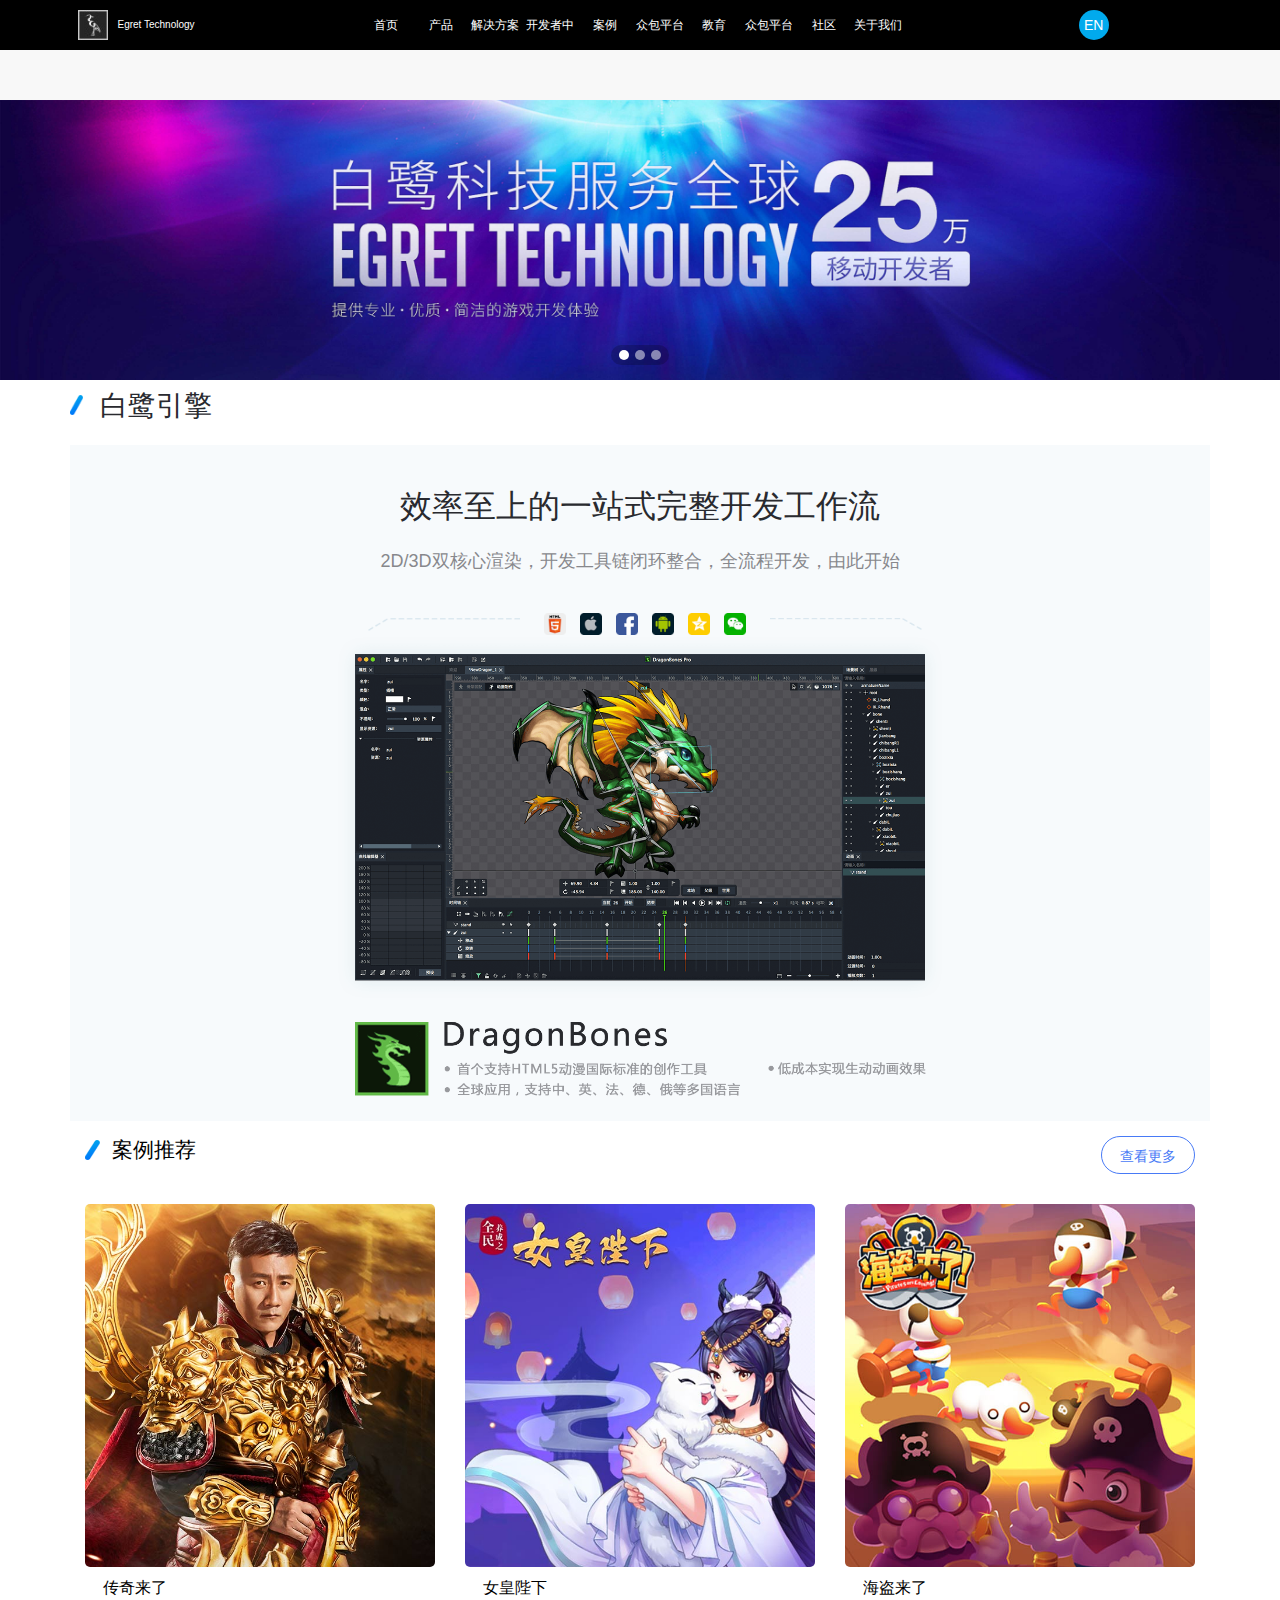
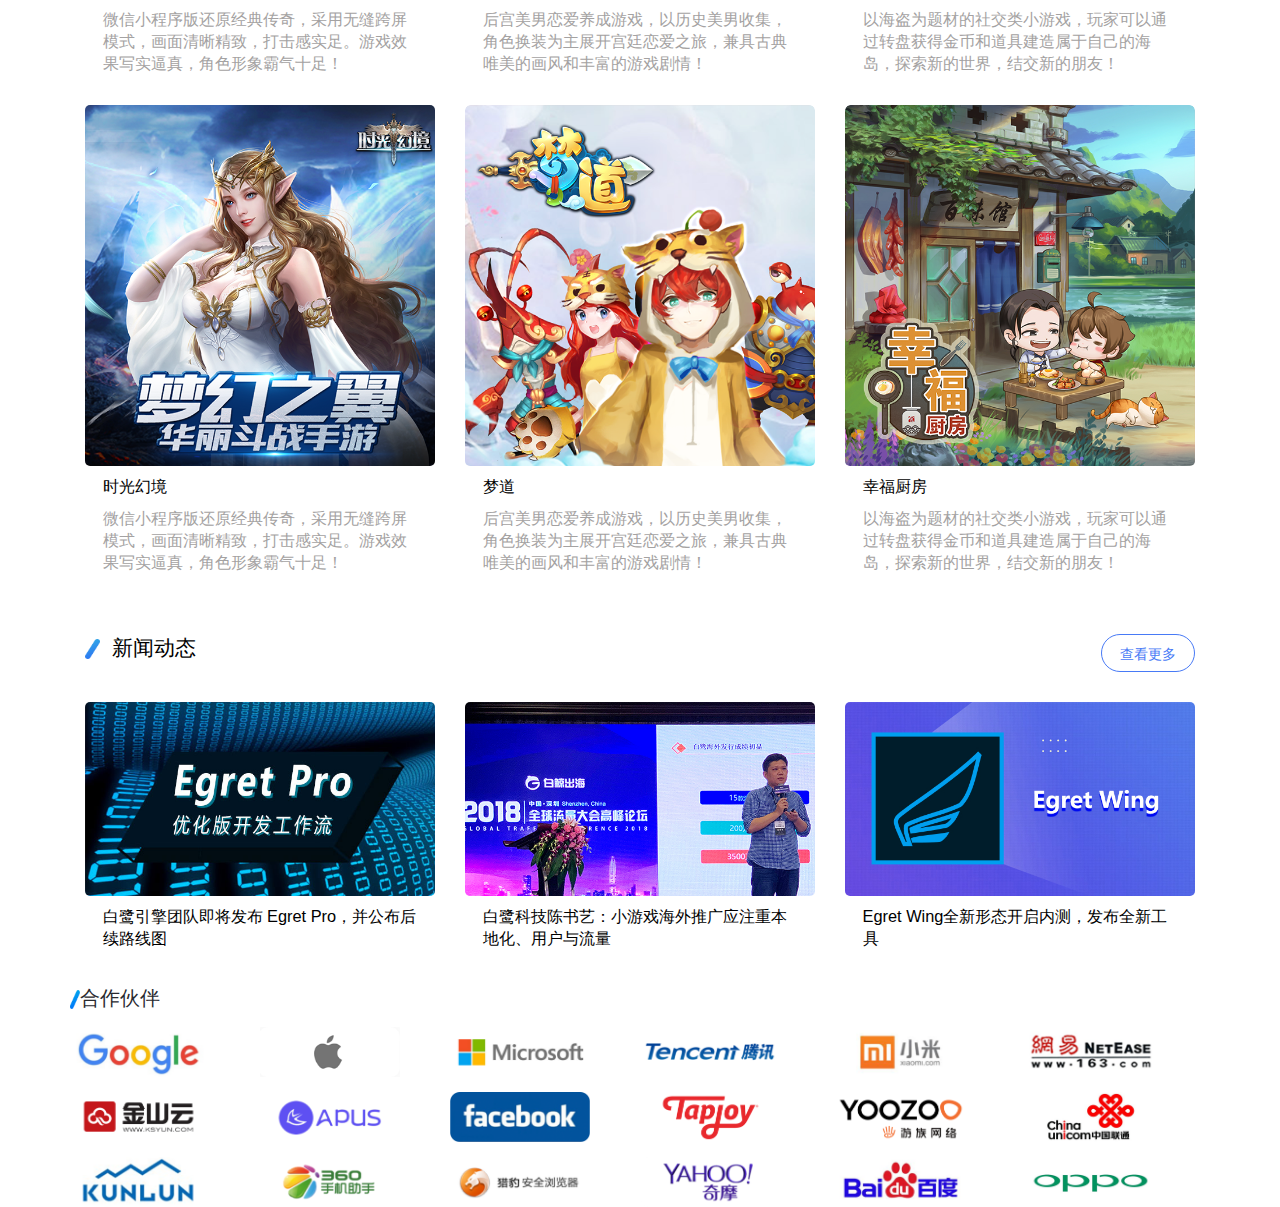
<file: layui-v2.4.5/index.html>
<!DOCTYPE html>
<html>
<head>
    <meta charset="utf-8">
    <title></title>
    <meta name="viewport" content="width=device-width, initial-scale=1, maximum-scale=1">
    <link rel="stylesheet" href="layui/css/layui.css">
    <script type="text/javascript" src="layui/layui.js"></script>
    <link rel="stylesheet" href="css/index.css" />
</head>
		<script type="text/javascript">
			layui.use(['carousel', 'form'], function(){
			  var carousel = layui.carousel
			  ,form = layui.form;
			  
			  //图片轮播
			  carousel.render({
				elem: '#test10'
				,width: '100%'
				,interval: 5000
			  });
			});
		</script>
		
		
		
		<style type="text/css">
			a{
				color: #fff;
			}
			li{
				line-height: 50px;
				font-size: 12px;
			}
			.on{
				text-align: center;
				
			}
			li a:hover{
				color: #01AAED;
			}
			.font{
				font-size: 10px;
			}
			.top{
				line-height: 50px;
			}
			.ran{
				text-align: center;
				line-height: 30px;
				border-radius: 50%;
				background: #01AAED;
				cursor: pointer;
				float: right;
				width: 30px;
				height: 30px;
			}
			.ran:hover{
				color: #fff;
			.big{
				width: 100%;
			}
			.nav{
				width: 100%;
			}
			#tp:hover{
				background: red;
			}
			
			
			

		</style>
<body>
	<div class="layui-fluid" style="background: #000; height: 50px;">
			<div class="layui-row" style="width: 90%; margin: 0 auto;">
				<a class="layui-hide-xs layui-col-md3 font top" href="javascript:;">
					<img class="layui-nav-img" style="border-radius: 0;" src="images/product-icon-engine.jpg">Egret Technology
				</a>
				<a class="layui-hide-md layui-hide-sm layui-col-xs3 font top" href="javascript:;">
					白鹭科技
				</a>
				<ul class="layui-hide-xs layui-col-md7 on" style="background: rgba(0,0,0,0);">
						<li class="layui-col-md1">
							<a href="">首页</a>
						</li>
						<li class="layui-col-md1">
							<a href="">产品</a>
						</li>
						<li class="layui-col-md1">
							<a href="">解决方案</a>
						</li>
						<li class="layui-col-md1">
							<a href="">开发者中心</a>
						</li>
						<li class="layui-col-md1">
							<a href="">案例</a>
						</li>
						<li class="layui-col-md1">
							<a href="">众包平台</a>
						</li>
						<li class="layui-col-md1">
							<a href="">教育</a>
						</li>
						<li class="layui-col-md1">
							<a href="">众包平台</a>
						</li>
						<li class="layui-col-md1">
							<a href="">社区</a>
						</li>
						<li class="layui-col-md1">
							<a href="">关于我们</a>
						</li>
				</ul>
				<div class="layui-col-md1"><a href=""><p class="ran" style="margin-top: 10px;">EN</p></a></div>
			</div>
		</div>
		
		
		<div class="layui-carousel" id="test10">
			<div carousel-item="">
				<div><img style="width: 100%;" src="images/kv1.jpg"></div>
				<div><img style="width: 100%;" src="images/kv2.jpg"></div>
				<div><img style="width: 100%;" src="images/kv3.jpg"></div>
			</div>
			<!-- <div class="layui-row" style="background: rgba(0,0,0,.2);height: 100px;">
				<div class="layui-container">
					<div id="tp" style="line-height: 100px; border-left: 1px solid #EEEEEE;" class="layui-col-md4 on">白鹭科技</div>
					<div id="tp" style="line-height: 100px; border-left: 1px solid #EEEEEE;" class="layui-col-md4 on">白鹭科技</div>
					<div id="tp" style="line-height: 100px; border-left: 1px solid #EEEEEE; border-right: 1px solid #EEEEEE;" class="layui-col-md4 on">白鹭科技</div>
				</div>
			</div> -->
		</div>
	
	
	
<div class="layui-container">
      <div id="top"  class="layui-hide-xs" >
          <img src="images/pen.png">
          <h1>白鹭引擎</h1>
      </div>
      <div id="lunbo">    	
					<div id="lunbo1" style="margin: 0 auto;" class="layui-col-md8 layui-col-xs10 ">
					    <div class="layui-row">
					      <div id="lunbo2" class="layui-col-md12 layui-col-xs12 layui-col-sm12">
					      	<h1 style="font-size: 32px;" class="layui-hide-xs">效率至上的一站式完整开发工作流</h1>
					      	<p style="font-size: 16px;" class="layui-hide-md">效率至上的一站式完整开发工作流</p>
					      </div>
					      <div id="lunbo3" class="layui-col-md12 layui-col-xs12 layui-col-sm12">
					         <h1 style="font-size: 18px;" class="layui-hide-xs">2D/3D双核心渲染，开发工具链闭环整合，全流程开发，由此开始</h1>
					         <p style="font-size: 10px;" class="layui-hide-md">2D/3D双核心渲染，开发工具链闭环整合，全流程开发，由此开始</p>
					      </div>
					      <div id="lunbo6" style="margin-top: 20px;" class="layui-col-md12 layui-col-xs12 layui-col-sm12">
					      	<img src="images/engine3 (1).png"  class="layui-hide-md" style="width: 80%;height: 20%;display: block;margin: 0 auto;"/>
					      	<p style="text-align: center;font-size: 14px;color:#87888C;"  class="layui-hide-md">一站对接各大网站</p>
					      </div>
					      <div id="lunbo4" class="layui-col-md12 layui-col-xs12 layui-col-sm12">
					      	<img class="layui-hide-xs" style="width:20%; height: 13px; padding-right: 10px;" src="images/engineLeft.png" />
					      	<img style="height:22px;width: 22px;" src="images/h5.png" />
					      	<img style="height:22px;width: 22px;" src="images/ap.png" />
					      	<img style="height:22px;width: 22px;" src="images/fb.png" />
					      	<img style="height:22px;width: 22px;" src="images/an.png" />
					      	<img style="height:22px;width: 22px;" src="images/qz.png" />
					      	<img style="height:22px;width: 22px;;" src="images/wx.png" />					      
					      	<img class="layui-hide-xs" style="width:20%; height: 12px; padding-left: 20px;" src="images/engineRight.png" />
					      </div>
					      <div id="lunbo5" class="layui-col-md12 layui-col-xs12">
					         <img class="layui-hide-xs" style="width:80%; height: 40%;" src="images/engine1.png" />
					      </div>
					    </div>
					  </div>
					  
					</div>
					<div style="  margin: 0 auto;" class="layui-row layui-col-space30">
		<div class="layui-col-md12">
			<img style="margin-right: 8px; margin-bottom: 5px; width: 15px; height: 20px;" src="layui/images/pen.png" >
			<h2 style="display: inline;">案例推荐</h2>
			<button class="layui-btn layui-btn-primary layui-btn-radius" style="color: #487af6;border-color: #487af6;float: right;">查看更多</button>
		</div>
		
  <div id="anli" class="layui-col-md4 layui-col-xs12 ">
    <img class="layui-hide-xs" src="layui/images/5bae0283c104d.jpg" >
	<img class="layui-hide-md layui-hide-sm" style="height: 150px;" src="layui/images/5bae0283c104d.jpg" >
	<div class="layui-col-md12 layui-hide-xs cont">
		<h3>传奇来了</h3>
		<h3 style="color: #A4A2A2;" >微信小程序版还原经典传奇，采用无缝跨屏模式，画面清晰精致，打击感实足。游戏效果写实逼真，角色形象霸气十足！</h3>
	</div>
  </div>
  <div id="anli" class="layui-col-md4 layui-col-xs12">
   <img class="layui-hide-xs" src="layui/images/5bae02aac04a3.png" >
	<img class="layui-hide-md layui-hide-sm" style="height: 150px;" src="layui/images/5bae02aac04a3.png" >
	<div class="layui-col-md12 layui-hide-xs cont">
		<h3>女皇陛下</h3>
		<h3 style="color: #A4A2A2;" >后宫美男恋爱养成游戏，以历史美男收集，角色换装为主展开宫廷恋爱之旅，兼具古典唯美的画风和丰富的游戏剧情！</h3>
	</div>
  </div>
  <div id="anli" class="layui-col-md4 layui-col-xs12">
   <img class="layui-hide-xs" src="layui/images/5bae02b9c85ac.jpg" >
	<img class="layui-hide-md layui-hide-sm" style="height: 150px;" src="layui/images/5bae02b9c85ac.jpg" >
	<div class="layui-col-md12 layui-hide-xs cont">
		<h3>海盗来了</h3>
		<h3 style="color: #A4A2A2;" >以海盗为题材的社交类小游戏，玩家可以通过转盘获得金币和道具建造属于自己的海岛，探索新的世界，结交新的朋友！</h3>
	</div>
  </div>
  
  <!-- 案例推荐下半部分 -->
  
    <div id="anli" class="layui-col-md4 layui-col-xs12 ">
		   <img class="layui-hide-xs" src="layui/images/5c985bcdb3dff.png" >
			<img class="layui-hide-md layui-hide-sm" style="height: 150px;" src="layui/images/5c985bcdb3dff.png" >
  	<div class="layui-col-md12 layui-hide-xs cont">
  		<h3>时光幻境</h3>
  		<h3 style="color: #A4A2A2;" >微信小程序版还原经典传奇，采用无缝跨屏模式，画面清晰精致，打击感实足。游戏效果写实逼真，角色形象霸气十足！</h3>
  	</div>
  </div>
  <div id="anli" class="layui-col-md4 layui-col-xs12">
	   <img class="layui-hide-xs" src="layui/images/5c985c6d3d4eb.png" >
		<img class="layui-hide-md layui-hide-sm" style="height: 150px;" src="layui/images/5c985c6d3d4eb.png" >
  	<div class="layui-col-md12 layui-hide-xs cont">
  		<h3>梦道</h3>
  		<h3 style="color: #A4A2A2;" >后宫美男恋爱养成游戏，以历史美男收集，角色换装为主展开宫廷恋爱之旅，兼具古典唯美的画风和丰富的游戏剧情！</h3>
  	</div>
  </div>
  <div id="anli" class="layui-col-md4 layui-col-xs12">
		   <img class="layui-hide-xs" src="layui/images/5c985c921048c.png" >
			<img class="layui-hide-md layui-hide-sm" style="height: 150px;" src="layui/images/5c985c921048c.png" >
  	<div class="layui-col-md12 layui-hide-xs cont">
  		<h3>幸福厨房</h3>
  		<h3 style="color: #A4A2A2;" >以海盗为题材的社交类小游戏，玩家可以通过转盘获得金币和道具建造属于自己的海岛，探索新的世界，结交新的朋友！</h3>
  	</div>
  </div>
</div>

<!-- 下半部分 -->
	<div style="position: relative; top: 30px; margin: 0 auto;" class="layui-row layui-col-space30">
		<div class="layui-col-md12">
			<img style="margin-right: 8px; margin-bottom: 5px; width: 15px; height: 20px;" src="layui/images/pen%20(1).png" >
			<h2 style="display: inline;">新闻动态</h2>
			<button class="layui-btn layui-btn-primary layui-btn-radius" style="color: #487af6;border-color: #487af6;float: right;">查看更多</button>
		</div>
<!-- 新闻动态pc端 -->
  <div id="anli" class="layui-col-md4 layui-hide-xs ">
	  <img src="layui/images/5c74a090a4ffe.jpg" >
	<div class="layui-col-md12 layui-hide-xs cont">
		<h3 >白鹭引擎团队即将发布 Egret Pro，并公布后续路线图</h3>
	</div>
  </div>
  <!-- 新闻动态手机端 -->
    <div id="anli" class="layui-col-xs12 layui-hide-md layui-hide-sm ">
		  	<div class="layui-col-xs5 cont">
  	  <img src="layui/images/5c74a090a4ffe.jpg" >
	  </div>
  	<div class="layui-col-xs7 cont">
  		<h3 >白鹭引擎团队即将发布 Egret Pro，并公布后续路线图</h3>
  	</div>
  </div>
  
  
  
  
  
  <div id="anli" class="layui-col-md4 layui-hide-xs ">
	  <img src="layui/images/5be01d20652c8.png" >
	<div class="layui-col-md12 layui-hide-xs cont">
		<h3 >白鹭科技陈书艺：小游戏海外推广应注重本地化、用户与流量</h3>
	</div>
  </div>
  <!-- 新闻动态手机端 -->
    <div id="anli" class="layui-col-xs12 layui-hide-md layui-hide-sm ">
		  	<div class="layui-col-xs5 cont">
  	  <img src="layui/images/5be01d20652c8.png" >
	  </div>
  	<div class="layui-col-xs7 cont">
  		<h3 >白鹭科技陈书艺：小游戏海外推广应注重本地化、用户与流量</h3>
  	</div>
  </div>
  
  
  
   <div id="anli" class="layui-col-md4 layui-hide-xs ">
  	  <img src="layui/images/5c2efbeb46f9a.jpg" >
  	<div class="layui-col-md12 layui-hide-xs cont">
  		<h3 >Egret Wing全新形态开启内测，发布全新工具</h3>
  	</div>
  </div>
  <!-- 新闻动态手机端 -->
    <div id="anli" class="layui-col-xs12 layui-hide-md layui-hide-sm ">
  		  	<div class="layui-col-xs5 cont">
  	  <img src="layui/images/5c2efbeb46f9a.jpg" >
  	  </div>
  	<div class="layui-col-xs7 cont">
  		<h3 >Egret Wing全新形态开启内测，发布全新工具</h3>
  	</div>
  </div>
  
</div>

				<div class="layui-row">
		    		<div class="layui-col-md12 layui-col-xs12"><img src="layui/images/pen.png" style="width: 10px;height: 19px;float: left;margin-top: 55px;"><a style="font-size: 20px;color: #292a2f;float: left;margin-top: 50px;">合作伙伴</a></div>
					<div class="layui-col-md2 layui-col-xs4"><img src="layui/images/google.png" style="width: 140px;height: 50px;margin-top: 15px;">
					</div>
				<div class="layui-col-md2 layui-col-xs4 layui-col-space2"><img src="layui/images/appleB.png" style="width: 140px;height: 50px;margin-top: 15px;">
				</div>
				<div class="layui-col-md2 layui-col-xs4 layui-col-space2"><img src="layui/images/ms.png" style="width: 140px;height: 50px;margin-top: 15px;">
				</div>
				<div class="layui-col-md2 layui-col-xs4 layui-col-space2"><img src="layui/images/tc.png" style="width: 140px;height: 50px;margin-top: 15px;">
				</div>
				<div class="layui-col-md2 layui-col-xs4 layui-col-space2"><img src="layui/images/mi.png" style="width: 140px;height: 50px;margin-top: 15px;">
				</div>
				<div class="layui-col-md2 layui-col-xs4 layui-col-space2"><img src="layui/images/we.png" style="width: 140px;height: 50px;margin-top: 15px;">
				</div>
				<div class="layui-col-md2 layui-col-xs4"><img src="layui/images/k.png" style="width: 140px;height: 50px;margin-top: 15px;">
				</div>
				<div class="layui-col-md2 layui-col-xs4 layui-col-space2"><img src="layui/images/apus.png" style="width: 140px;height: 50px;margin-top: 15px;">
				</div>
				<div class="layui-col-md2 layui-col-xs4 layui-col-space2"><img src="layui/images/fbc.png" style="width: 140px;height: 50px;margin-top: 15px;">
				</div>
				<div class="layui-col-md2 layui-col-xs4 layui-col-space2"><img src="layui/images/tap.png" style="width: 140px;height: 50px;margin-top: 15px;">
				</div>
				<div class="layui-col-md2 layui-col-xs4 layui-col-space2"><img src="layui/images/yz.png" style="width: 140px;height: 50px;margin-top: 15px;">
				</div>
				<div class="layui-col-md2 layui-col-xs4 layui-col-space2"><img src="layui/images/cu.png" style="width: 140px;height: 50px;margin-top: 15px;">
				</div>
				<div class="layui-col-md2 layui-col-xs4"><img src="layui/images/kun.png" style="width: 140px;height: 50px;margin-top: 15px;">
				</div>
				<div class="layui-col-md2 layui-col-xs4 layui-col-space2"><img src="layui/images/360.png" style="width: 140px;height: 50px;margin-top: 15px;">
				</div>
				<div class="layui-col-md2 layui-col-xs4 layui-col-space2"><img src="layui/images/lie.png" style="width: 140px;height: 50px;margin-top: 15px;">
				</div>
				<div class="layui-col-md2 layui-col-xs4 layui-col-space2"><img src="layui/images/ya.png" style="width: 140px;height: 50px;margin-top: 15px;">
				</div>
				<div class="layui-col-md2 layui-col-xs4 layui-col-space2"><img src="layui/images/baidu.png" style="width: 140px;height: 50px;margin-top: 15px;">
				</div>
				<div class="layui-col-md2 layui-col-xs4 layui-col-space2"><img src="layui/images/oppo.png" style="width: 140px;height: 50px;margin-top: 15px;">
				</div>
		</div>
		<!-- </div> -->
	</div>
		</div> 

</div>
</body>
</html>
</file>
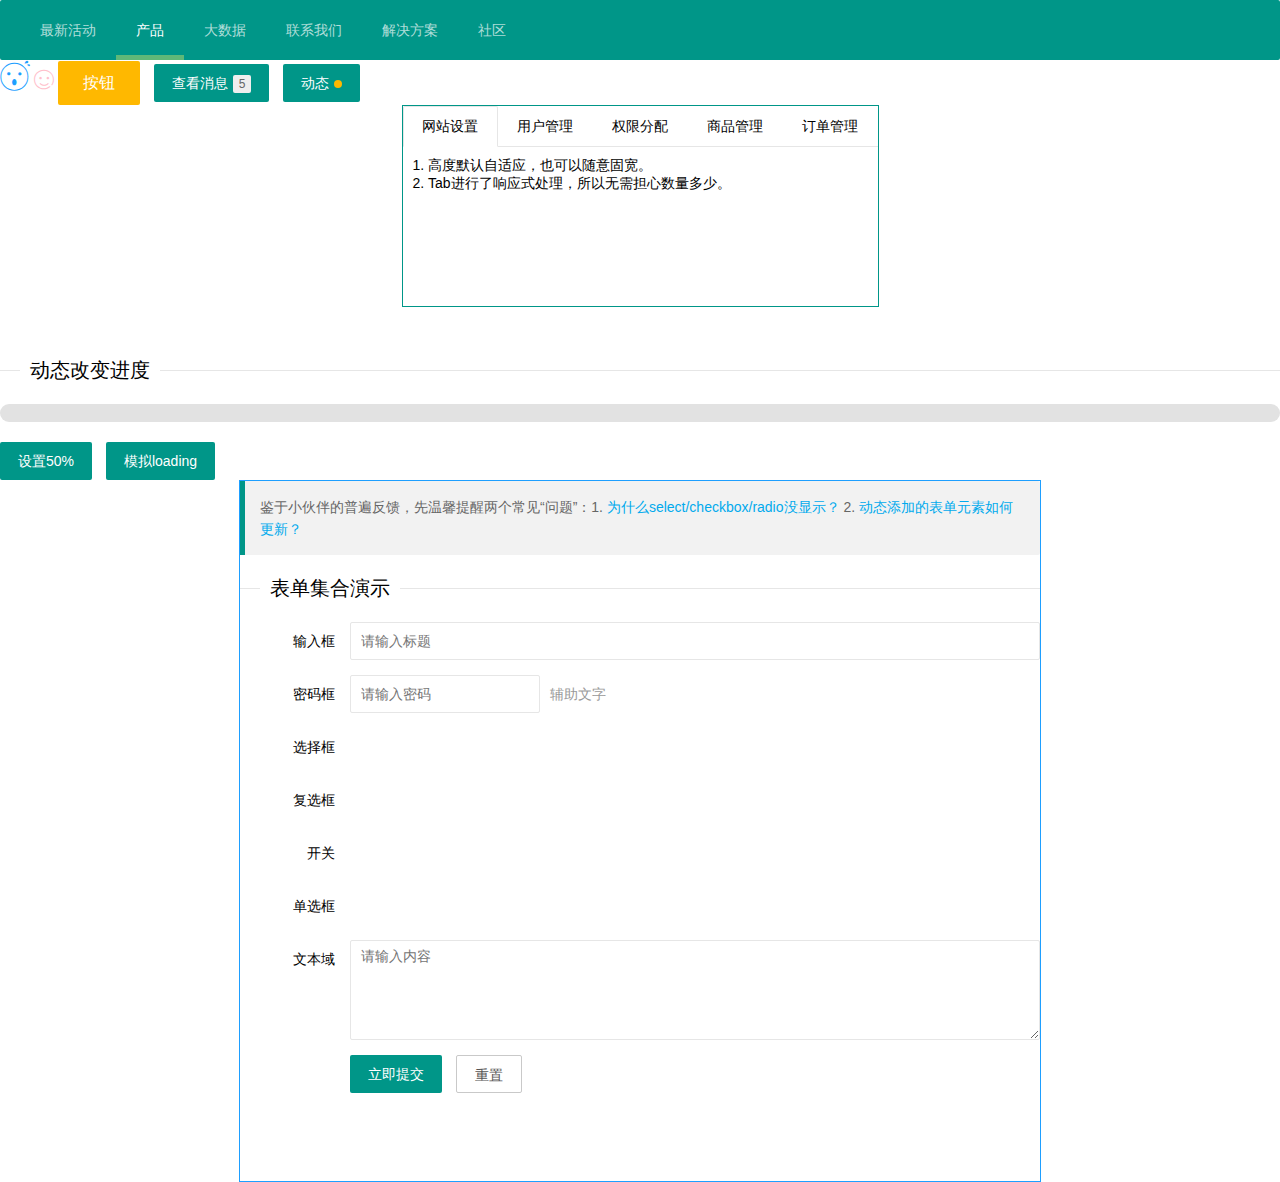
<file: layui-v2.4.5/index2.html>
<!DOCTYPE html>
<html lang="en">
<head>
	<meta charset="UTF-8">
	<title>layui</title>
	<meta name="viewport" content="width=device-width, initial-scale=1, maximum-scale=1">
    <link rel="stylesheet" href="layui/css/layui.css">
    <script type="text/javascript" src="layui/layui.js"></script>
<!-- 注意：如果你直接复制所有代码到本地，上述js路径需要改成你本地的 -->


</head>
<body>
<ul class="layui-nav" style="background-color: #009688;">

  <li class="layui-nav-item"><a href="">最新活动</a></li>
  <li class="layui-nav-item layui-this">
    <a href="javascript:;">产品</a>
    <dl class="layui-nav-child">
      <dd><a href="">选项1</a></dd>
      <dd><a href="">选项2</a></dd>
      <dd><a href="">选项3</a></dd>
    </dl>
  </li>
  <li class="layui-nav-item"><a href="">大数据</a></li>
  <li class="layui-nav-item"><a href="">联系我们</a></li>
  <li class="layui-nav-item">
    <a href="javascript:;">解决方案</a>
    <dl class="layui-nav-child">
      <dd><a href="">移动模块</a></dd>
      <dd><a href="">后台模版</a></dd>
      <dd class="layui-this"><a href="">选中项</a></dd>
      <dd><a href="">电商平台</a></dd>
    </dl>
  </li>
  <li class="layui-nav-item"><a href="">社区</a></li>
</ul>

<a href="index.html">
		<i class="layui-icon layui-icon-face-surprised" style="font-size: 30px; color: #1E9FFF;"></i>
	</a>
	<i class="layui-icon layui-icon-face-smile" style="font-size: 20px; color: pink;"></i>
	<button class="layui-btn layui-btn-warm layui-btn-lg">按钮</button>
	<button class="layui-btn">查看消息<span class="layui-badge layui-bg-gray">5</span></button>
<button class="layui-btn">动态<span class="layui-badge-dot layui-bg-orange"></span></button>
 


<div class="layui-tab" style="width: 475px;height: 200px;margin: 0 auto;border: 1px solid #009688;">
  <ul class="layui-tab-title">
    <li class="layui-this">网站设置</li>
    <li>用户管理</li>
    <li>权限分配</li>
    <li>商品管理</li>
    <li>订单管理</li>
  </ul>
  <div class="layui-tab-content">
    <div class="layui-tab-item layui-show">
      1. 高度默认自适应，也可以随意固宽。
      <br>2. Tab进行了响应式处理，所以无需担心数量多少。
    </div>
    <div class="layui-tab-item">内容2</div>
    <div class="layui-tab-item">内容3</div>
    <div class="layui-tab-item">内容4</div>
    <div class="layui-tab-item">内容5</div>
  </div>
</div>

	
<fieldset class="layui-elem-field layui-field-title" style="margin-top: 50px;">
  <legend>动态改变进度</legend>
</fieldset>
<div class="layui-progress layui-progress-big" lay-showpercent="true" lay-filter="demo">
  <div class="layui-progress-bar layui-bg-red" lay-percent="0%"></div>
</div>
 
<div class="site-demo-button" style="margin-top: 20px; margin-bottom: 0;">
  <button class="layui-btn site-demo-active" data-type="setPercent">设置50%</button>
  <button class="layui-btn site-demo-active" data-type="loading">模拟loading</button>
</div>


	<form class="layui-form" action="" style="width: 800px;height: 700px;border: 1px solid #1E9FFF;margin: 0 auto;">

	
	<blockquote class="layui-elem-quote layui-text">
  鉴于小伙伴的普遍反馈，先温馨提醒两个常见“问题”：1. <a href="/doc/base/faq.html#form" target="_blank">为什么select/checkbox/radio没显示？</a> 2. <a href="/doc/modules/form.html#render" target="_blank">动态添加的表单元素如何更新？</a>
</blockquote>
	<fieldset class="layui-elem-field layui-field-title" style="margin-top: 20px;">
  <legend>表单集合演示</legend>
</fieldset>
  <div class="layui-form-item">
    <label class="layui-form-label">输入框</label>
    <div class="layui-input-block">
      <input type="text" name="title" required  lay-verify="required" placeholder="请输入标题" autocomplete="off" class="layui-input">
    </div>
  </div>
  <div class="layui-form-item">
    <label class="layui-form-label">密码框</label>
    <div class="layui-input-inline">
      <input type="password" name="password" required lay-verify="required" placeholder="请输入密码" autocomplete="off" class="layui-input">
    </div>
    <div class="layui-form-mid layui-word-aux">辅助文字</div>
  </div>
  <div class="layui-form-item">
    <label class="layui-form-label">选择框</label>
    <div class="layui-input-block">
      <select name="city" lay-verify="required">
        <option value=""></option>
        <option value="0">北京</option>
        <option value="1">上海</option>
        <option value="2">广州</option>
        <option value="3">深圳</option>
        <option value="4">杭州</option>
      </select>
    </div>
  </div>
  <div class="layui-form-item">
    <label class="layui-form-label">复选框</label>
    <div class="layui-input-block">
      <input type="checkbox" name="like[write]" title="写作">
      <input type="checkbox" name="like[read]" title="阅读" checked>
      <input type="checkbox" name="like[dai]" title="发呆">
    </div>
  </div>
  <div class="layui-form-item">
    <label class="layui-form-label">开关</label>
    <div class="layui-input-block">
      <input type="checkbox" name="switch" lay-skin="switch">
    </div>
  </div>
  <div class="layui-form-item">
    <label class="layui-form-label">单选框</label>
    <div class="layui-input-block">
      <input type="radio" name="sex" value="男" title="男">
      <input type="radio" name="sex" value="女" title="女" checked>
    </div>
  </div>
  <div class="layui-form-item layui-form-text">
    <label class="layui-form-label">文本域</label>
    <div class="layui-input-block">
      <textarea name="desc" placeholder="请输入内容" class="layui-textarea"></textarea>
    </div>
  </div>
  <div class="layui-form-item">
    <div class="layui-input-block">
      <button class="layui-btn" lay-submit lay-filter="formDemo">立即提交</button>
      <button type="reset" class="layui-btn layui-btn-primary">重置</button>
    </div>
  </div>
</form>
 
<script>
layui.use('element', function(){
  var element = layui.element; //导航的hover效果、二级菜单等功能，需要依赖element模块
  
  //监听导航点击
  element.on('nav(demo)', function(elem){
    //console.log(elem)
    layer.msg(elem.text());
  });
});


element.progress('demo', '50%')
    }
    ,loading: function(othis){
      var DISABLED = 'layui-btn-disabled';
      if(othis.hasClass(DISABLED)) return;
 var n = 0, timer = setInterval(function(){
        n = n + Math.random()*10|0;  
        if(n>100){
          n = 100;
          clearInterval(timer);
          othis.removeClass(DISABLED);
        }
        element.progress('demo', n+'%');
      }, 300+Math.random()*1000);
      
      othis.addClass(DISABLED);
    }
  };
  
  $('.site-demo-active').on('click', function(){
    var othis = $(this), type = $(this).data('type');
    active[type] ? active[type].call(this, othis) : '';
  });
});

//Demo
layui.use('form', function(){
  var form = layui.form;
  
  //监听提交
  form.on('submit(formDemo)', function(data){
    layer.msg(JSON.stringify(data.field));
    return false;
  });
});
</script>
</body>
</html>
</file>
<file: layui-v2.4.5/layui/css/layui.css>
/** layui-v2.4.5 MIT License By https://www.layui.com */
 .layui-inline,img{display:inline-block;vertical-align:middle}h1,h2,h3,h4,h5,h6{font-weight:400}.layui-edge,.layui-header,.layui-inline,.layui-main{position:relative}.layui-elip,.layui-form-checkbox span,.layui-form-pane .layui-form-label{text-overflow:ellipsis;white-space:nowrap}.layui-btn,.layui-edge,.layui-inline,img{vertical-align:middle}.layui-btn,.layui-disabled,.layui-icon,.layui-unselect{-webkit-user-select:none;-ms-user-select:none;-moz-user-select:none}blockquote,body,button,dd,div,dl,dt,form,h1,h2,h3,h4,h5,h6,input,li,ol,p,pre,td,textarea,th,ul{margin:0;padding:0;-webkit-tap-highlight-color:rgba(0,0,0,0)}a:active,a:hover{outline:0}img{border:none}li{list-style:none}table{border-collapse:collapse;border-spacing:0}h4,h5,h6{font-size:100%}button,input,optgroup,option,select,textarea{font-family:inherit;font-size:inherit;font-style:inherit;font-weight:inherit;outline:0}pre{white-space:pre-wrap;white-space:-moz-pre-wrap;white-space:-pre-wrap;white-space:-o-pre-wrap;word-wrap:break-word}body{line-height:24px;font:14px Helvetica Neue,Helvetica,PingFang SC,Tahoma,Arial,sans-serif}hr{height:1px;margin:10px 0;border:0;clear:both}a{color:#333;text-decoration:none}a:hover{color:#777}a cite{font-style:normal;*cursor:pointer}.layui-border-box,.layui-border-box *{box-sizing:border-box}.layui-box,.layui-box *{box-sizing:content-box}.layui-clear{clear:both;*zoom:1}.layui-clear:after{content:'\20';clear:both;*zoom:1;display:block;height:0}.layui-inline{*display:inline;*zoom:1}.layui-edge{display:inline-block;width:0;height:0;border-width:6px;border-style:dashed;border-color:transparent;overflow:hidden}.layui-edge-top{top:-4px;border-bottom-color:#999;border-bottom-style:solid}.layui-edge-right{border-left-color:#999;border-left-style:solid}.layui-edge-bottom{top:2px;border-top-color:#999;border-top-style:solid}.layui-edge-left{border-right-color:#999;border-right-style:solid}.layui-elip{overflow:hidden}.layui-disabled,.layui-disabled:hover{color:#d2d2d2!important;cursor:not-allowed!important}.layui-circle{border-radius:100%}.layui-show{display:block!important}.layui-hide{display:none!important}@font-face{font-family:layui-icon;src:url(../font/iconfont.eot?v=240);src:url(../font/iconfont.eot?v=240#iefix) format('embedded-opentype'),url(../font/iconfont.svg?v=240#iconfont) format('svg'),url(../font/iconfont.woff?v=240) format('woff'),url(../font/iconfont.ttf?v=240) format('truetype')}.layui-icon{font-family:layui-icon!important;font-size:16px;font-style:normal;-webkit-font-smoothing:antialiased;-moz-osx-font-smoothing:grayscale}.layui-icon-reply-fill:before{content:"\e611"}.layui-icon-set-fill:before{content:"\e614"}.layui-icon-menu-fill:before{content:"\e60f"}.layui-icon-search:before{content:"\e615"}.layui-icon-share:before{content:"\e641"}.layui-icon-set-sm:before{content:"\e620"}.layui-icon-engine:before{content:"\e628"}.layui-icon-close:before{content:"\1006"}.layui-icon-close-fill:before{content:"\1007"}.layui-icon-chart-screen:before{content:"\e629"}.layui-icon-star:before{content:"\e600"}.layui-icon-circle-dot:before{content:"\e617"}.layui-icon-chat:before{content:"\e606"}.layui-icon-release:before{content:"\e609"}.layui-icon-list:before{content:"\e60a"}.layui-icon-chart:before{content:"\e62c"}.layui-icon-ok-circle:before{content:"\1005"}.layui-icon-layim-theme:before{content:"\e61b"}.layui-icon-table:before{content:"\e62d"}.layui-icon-right:before{content:"\e602"}.layui-icon-left:before{content:"\e603"}.layui-icon-cart-simple:before{content:"\e698"}.layui-icon-face-cry:before{content:"\e69c"}.layui-icon-face-smile:before{content:"\e6af"}.layui-icon-survey:before{content:"\e6b2"}.layui-icon-tree:before{content:"\e62e"}.layui-icon-upload-circle:before{content:"\e62f"}.layui-icon-add-circle:before{content:"\e61f"}.layui-icon-download-circle:before{content:"\e601"}.layui-icon-templeate-1:before{content:"\e630"}.layui-icon-util:before{content:"\e631"}.layui-icon-face-surprised:before{content:"\e664"}.layui-icon-edit:before{content:"\e642"}.layui-icon-speaker:before{content:"\e645"}.layui-icon-down:before{content:"\e61a"}.layui-icon-file:before{content:"\e621"}.layui-icon-layouts:before{content:"\e632"}.layui-icon-rate-half:before{content:"\e6c9"}.layui-icon-add-circle-fine:before{content:"\e608"}.layui-icon-prev-circle:before{content:"\e633"}.layui-icon-read:before{content:"\e705"}.layui-icon-404:before{content:"\e61c"}.layui-icon-carousel:before{content:"\e634"}.layui-icon-help:before{content:"\e607"}.layui-icon-code-circle:before{content:"\e635"}.layui-icon-water:before{content:"\e636"}.layui-icon-username:before{content:"\e66f"}.layui-icon-find-fill:before{content:"\e670"}.layui-icon-about:before{content:"\e60b"}.layui-icon-location:before{content:"\e715"}.layui-icon-up:before{content:"\e619"}.layui-icon-pause:before{content:"\e651"}.layui-icon-date:before{content:"\e637"}.layui-icon-layim-uploadfile:before{content:"\e61d"}.layui-icon-delete:before{content:"\e640"}.layui-icon-play:before{content:"\e652"}.layui-icon-top:before{content:"\e604"}.layui-icon-friends:before{content:"\e612"}.layui-icon-refresh-3:before{content:"\e9aa"}.layui-icon-ok:before{content:"\e605"}.layui-icon-layer:before{content:"\e638"}.layui-icon-face-smile-fine:before{content:"\e60c"}.layui-icon-dollar:before{content:"\e659"}.layui-icon-group:before{content:"\e613"}.layui-icon-layim-download:before{content:"\e61e"}.layui-icon-picture-fine:before{content:"\e60d"}.layui-icon-link:before{content:"\e64c"}.layui-icon-diamond:before{content:"\e735"}.layui-icon-log:before{content:"\e60e"}.layui-icon-rate-solid:before{content:"\e67a"}.layui-icon-fonts-del:before{content:"\e64f"}.layui-icon-unlink:before{content:"\e64d"}.layui-icon-fonts-clear:before{content:"\e639"}.layui-icon-triangle-r:before{content:"\e623"}.layui-icon-circle:before{content:"\e63f"}.layui-icon-radio:before{content:"\e643"}.layui-icon-align-center:before{content:"\e647"}.layui-icon-align-right:before{content:"\e648"}.layui-icon-align-left:before{content:"\e649"}.layui-icon-loading-1:before{content:"\e63e"}.layui-icon-return:before{content:"\e65c"}.layui-icon-fonts-strong:before{content:"\e62b"}.layui-icon-upload:before{content:"\e67c"}.layui-icon-dialogue:before{content:"\e63a"}.layui-icon-video:before{content:"\e6ed"}.layui-icon-headset:before{content:"\e6fc"}.layui-icon-cellphone-fine:before{content:"\e63b"}.layui-icon-add-1:before{content:"\e654"}.layui-icon-face-smile-b:before{content:"\e650"}.layui-icon-fonts-html:before{content:"\e64b"}.layui-icon-form:before{content:"\e63c"}.layui-icon-cart:before{content:"\e657"}.layui-icon-camera-fill:before{content:"\e65d"}.layui-icon-tabs:before{content:"\e62a"}.layui-icon-fonts-code:before{content:"\e64e"}.layui-icon-fire:before{content:"\e756"}.layui-icon-set:before{content:"\e716"}.layui-icon-fonts-u:before{content:"\e646"}.layui-icon-triangle-d:before{content:"\e625"}.layui-icon-tips:before{content:"\e702"}.layui-icon-picture:before{content:"\e64a"}.layui-icon-more-vertical:before{content:"\e671"}.layui-icon-flag:before{content:"\e66c"}.layui-icon-loading:before{content:"\e63d"}.layui-icon-fonts-i:before{content:"\e644"}.layui-icon-refresh-1:before{content:"\e666"}.layui-icon-rmb:before{content:"\e65e"}.layui-icon-home:before{content:"\e68e"}.layui-icon-user:before{content:"\e770"}.layui-icon-notice:before{content:"\e667"}.layui-icon-login-weibo:before{content:"\e675"}.layui-icon-voice:before{content:"\e688"}.layui-icon-upload-drag:before{content:"\e681"}.layui-icon-login-qq:before{content:"\e676"}.layui-icon-snowflake:before{content:"\e6b1"}.layui-icon-file-b:before{content:"\e655"}.layui-icon-template:before{content:"\e663"}.layui-icon-auz:before{content:"\e672"}.layui-icon-console:before{content:"\e665"}.layui-icon-app:before{content:"\e653"}.layui-icon-prev:before{content:"\e65a"}.layui-icon-website:before{content:"\e7ae"}.layui-icon-next:before{content:"\e65b"}.layui-icon-component:before{content:"\e857"}.layui-icon-more:before{content:"\e65f"}.layui-icon-login-wechat:before{content:"\e677"}.layui-icon-shrink-right:before{content:"\e668"}.layui-icon-spread-left:before{content:"\e66b"}.layui-icon-camera:before{content:"\e660"}.layui-icon-note:before{content:"\e66e"}.layui-icon-refresh:before{content:"\e669"}.layui-icon-female:before{content:"\e661"}.layui-icon-male:before{content:"\e662"}.layui-icon-password:before{content:"\e673"}.layui-icon-senior:before{content:"\e674"}.layui-icon-theme:before{content:"\e66a"}.layui-icon-tread:before{content:"\e6c5"}.layui-icon-praise:before{content:"\e6c6"}.layui-icon-star-fill:before{content:"\e658"}.layui-icon-rate:before{content:"\e67b"}.layui-icon-template-1:before{content:"\e656"}.layui-icon-vercode:before{content:"\e679"}.layui-icon-cellphone:before{content:"\e678"}.layui-icon-screen-full:before{content:"\e622"}.layui-icon-screen-restore:before{content:"\e758"}.layui-icon-cols:before{content:"\e610"}.layui-icon-export:before{content:"\e67d"}.layui-icon-print:before{content:"\e66d"}.layui-icon-slider:before{content:"\e714"}.layui-main{width:1140px;margin:0 auto}.layui-header{z-index:1000;height:60px}.layui-header a:hover{transition:all .5s;-webkit-transition:all .5s}.layui-side{position:fixed;left:0;top:0;bottom:0;z-index:999;width:200px;overflow-x:hidden}.layui-side-scroll{position:relative;width:220px;height:100%;overflow-x:hidden}.layui-body{position:absolute;left:200px;right:0;top:0;bottom:0;z-index:998;width:auto;overflow:hidden;overflow-y:auto;box-sizing:border-box}.layui-layout-body{overflow:hidden}.layui-layout-admin .layui-header{background-color:#23262E}.layui-layout-admin .layui-side{top:60px;width:200px;overflow-x:hidden}.layui-layout-admin .layui-body{top:60px;bottom:44px}.layui-layout-admin .layui-main{width:auto;margin:0 15px}.layui-layout-admin .layui-footer{position:fixed;left:200px;right:0;bottom:0;height:44px;line-height:44px;padding:0 15px;background-color:#eee}.layui-layout-admin .layui-logo{position:absolute;left:0;top:0;width:200px;height:100%;line-height:60px;text-align:center;color:#009688;font-size:16px}.layui-layout-admin .layui-header .layui-nav{background:0 0}.layui-layout-left{position:absolute!important;left:200px;top:0}.layui-layout-right{position:absolute!important;right:0;top:0}.layui-container{position:relative;margin:0 auto;padding:0 15px;box-sizing:border-box}.layui-fluid{position:relative;margin:0 auto;padding:0 15px}.layui-row:after,.layui-row:before{content:'';display:block;clear:both}.layui-col-lg1,.layui-col-lg10,.layui-col-lg11,.layui-col-lg12,.layui-col-lg2,.layui-col-lg3,.layui-col-lg4,.layui-col-lg5,.layui-col-lg6,.layui-col-lg7,.layui-col-lg8,.layui-col-lg9,.layui-col-md1,.layui-col-md10,.layui-col-md11,.layui-col-md12,.layui-col-md2,.layui-col-md3,.layui-col-md4,.layui-col-md5,.layui-col-md6,.layui-col-md7,.layui-col-md8,.layui-col-md9,.layui-col-sm1,.layui-col-sm10,.layui-col-sm11,.layui-col-sm12,.layui-col-sm2,.layui-col-sm3,.layui-col-sm4,.layui-col-sm5,.layui-col-sm6,.layui-col-sm7,.layui-col-sm8,.layui-col-sm9,.layui-col-xs1,.layui-col-xs10,.layui-col-xs11,.layui-col-xs12,.layui-col-xs2,.layui-col-xs3,.layui-col-xs4,.layui-col-xs5,.layui-col-xs6,.layui-col-xs7,.layui-col-xs8,.layui-col-xs9{position:relative;display:block;box-sizing:border-box}.layui-col-xs1,.layui-col-xs10,.layui-col-xs11,.layui-col-xs12,.layui-col-xs2,.layui-col-xs3,.layui-col-xs4,.layui-col-xs5,.layui-col-xs6,.layui-col-xs7,.layui-col-xs8,.layui-col-xs9{float:left}.layui-col-xs1{width:8.33333333%}.layui-col-xs2{width:16.66666667%}.layui-col-xs3{width:25%}.layui-col-xs4{width:33.33333333%}.layui-col-xs5{width:41.66666667%}.layui-col-xs6{width:50%}.layui-col-xs7{width:58.33333333%}.layui-col-xs8{width:66.66666667%}.layui-col-xs9{width:75%}.layui-col-xs10{width:83.33333333%}.layui-col-xs11{width:91.66666667%}.layui-col-xs12{width:100%}.layui-col-xs-offset1{margin-left:8.33333333%}.layui-col-xs-offset2{margin-left:16.66666667%}.layui-col-xs-offset3{margin-left:25%}.layui-col-xs-offset4{margin-left:33.33333333%}.layui-col-xs-offset5{margin-left:41.66666667%}.layui-col-xs-offset6{margin-left:50%}.layui-col-xs-offset7{margin-left:58.33333333%}.layui-col-xs-offset8{margin-left:66.66666667%}.layui-col-xs-offset9{margin-left:75%}.layui-col-xs-offset10{margin-left:83.33333333%}.layui-col-xs-offset11{margin-left:91.66666667%}.layui-col-xs-offset12{margin-left:100%}@media screen and (max-width:768px){.layui-hide-xs{display:none!important}.layui-show-xs-block{display:block!important}.layui-show-xs-inline{display:inline!important}.layui-show-xs-inline-block{display:inline-block!important}}@media screen and (min-width:768px){.layui-container{width:750px}.layui-hide-sm{display:none!important}.layui-show-sm-block{display:block!important}.layui-show-sm-inline{display:inline!important}.layui-show-sm-inline-block{display:inline-block!important}.layui-col-sm1,.layui-col-sm10,.layui-col-sm11,.layui-col-sm12,.layui-col-sm2,.layui-col-sm3,.layui-col-sm4,.layui-col-sm5,.layui-col-sm6,.layui-col-sm7,.layui-col-sm8,.layui-col-sm9{float:left}.layui-col-sm1{width:8.33333333%}.layui-col-sm2{width:16.66666667%}.layui-col-sm3{width:25%}.layui-col-sm4{width:33.33333333%}.layui-col-sm5{width:41.66666667%}.layui-col-sm6{width:50%}.layui-col-sm7{width:58.33333333%}.layui-col-sm8{width:66.66666667%}.layui-col-sm9{width:75%}.layui-col-sm10{width:83.33333333%}.layui-col-sm11{width:91.66666667%}.layui-col-sm12{width:100%}.layui-col-sm-offset1{margin-left:8.33333333%}.layui-col-sm-offset2{margin-left:16.66666667%}.layui-col-sm-offset3{margin-left:25%}.layui-col-sm-offset4{margin-left:33.33333333%}.layui-col-sm-offset5{margin-left:41.66666667%}.layui-col-sm-offset6{margin-left:50%}.layui-col-sm-offset7{margin-left:58.33333333%}.layui-col-sm-offset8{margin-left:66.66666667%}.layui-col-sm-offset9{margin-left:75%}.layui-col-sm-offset10{margin-left:83.33333333%}.layui-col-sm-offset11{margin-left:91.66666667%}.layui-col-sm-offset12{margin-left:100%}}@media screen and (min-width:992px){.layui-container{width:970px}.layui-hide-md{display:none!important}.layui-show-md-block{display:block!important}.layui-show-md-inline{display:inline!important}.layui-show-md-inline-block{display:inline-block!important}.layui-col-md1,.layui-col-md10,.layui-col-md11,.layui-col-md12,.layui-col-md2,.layui-col-md3,.layui-col-md4,.layui-col-md5,.layui-col-md6,.layui-col-md7,.layui-col-md8,.layui-col-md9{float:left}.layui-col-md1{width:8.33333333%}.layui-col-md2{width:16.66666667%}.layui-col-md3{width:25%}.layui-col-md4{width:33.33333333%}.layui-col-md5{width:41.66666667%}.layui-col-md6{width:50%}.layui-col-md7{width:58.33333333%}.layui-col-md8{width:66.66666667%}.layui-col-md9{width:75%}.layui-col-md10{width:83.33333333%}.layui-col-md11{width:91.66666667%}.layui-col-md12{width:100%}.layui-col-md-offset1{margin-left:8.33333333%}.layui-col-md-offset2{margin-left:16.66666667%}.layui-col-md-offset3{margin-left:25%}.layui-col-md-offset4{margin-left:33.33333333%}.layui-col-md-offset5{margin-left:41.66666667%}.layui-col-md-offset6{margin-left:50%}.layui-col-md-offset7{margin-left:58.33333333%}.layui-col-md-offset8{margin-left:66.66666667%}.layui-col-md-offset9{margin-left:75%}.layui-col-md-offset10{margin-left:83.33333333%}.layui-col-md-offset11{margin-left:91.66666667%}.layui-col-md-offset12{margin-left:100%}}@media screen and (min-width:1200px){.layui-container{width:1170px}.layui-hide-lg{display:none!important}.layui-show-lg-block{display:block!important}.layui-show-lg-inline{display:inline!important}.layui-show-lg-inline-block{display:inline-block!important}.layui-col-lg1,.layui-col-lg10,.layui-col-lg11,.layui-col-lg12,.layui-col-lg2,.layui-col-lg3,.layui-col-lg4,.layui-col-lg5,.layui-col-lg6,.layui-col-lg7,.layui-col-lg8,.layui-col-lg9{float:left}.layui-col-lg1{width:8.33333333%}.layui-col-lg2{width:16.66666667%}.layui-col-lg3{width:25%}.layui-col-lg4{width:33.33333333%}.layui-col-lg5{width:41.66666667%}.layui-col-lg6{width:50%}.layui-col-lg7{width:58.33333333%}.layui-col-lg8{width:66.66666667%}.layui-col-lg9{width:75%}.layui-col-lg10{width:83.33333333%}.layui-col-lg11{width:91.66666667%}.layui-col-lg12{width:100%}.layui-col-lg-offset1{margin-left:8.33333333%}.layui-col-lg-offset2{margin-left:16.66666667%}.layui-col-lg-offset3{margin-left:25%}.layui-col-lg-offset4{margin-left:33.33333333%}.layui-col-lg-offset5{margin-left:41.66666667%}.layui-col-lg-offset6{margin-left:50%}.layui-col-lg-offset7{margin-left:58.33333333%}.layui-col-lg-offset8{margin-left:66.66666667%}.layui-col-lg-offset9{margin-left:75%}.layui-col-lg-offset10{margin-left:83.33333333%}.layui-col-lg-offset11{margin-left:91.66666667%}.layui-col-lg-offset12{margin-left:100%}}.layui-col-space1{margin:-.5px}.layui-col-space1>*{padding:.5px}.layui-col-space3{margin:-1.5px}.layui-col-space3>*{padding:1.5px}.layui-col-space5{margin:-2.5px}.layui-col-space5>*{padding:2.5px}.layui-col-space8{margin:-3.5px}.layui-col-space8>*{padding:3.5px}.layui-col-space10{margin:-5px}.layui-col-space10>*{padding:5px}.layui-col-space12{margin:-6px}.layui-col-space12>*{padding:6px}.layui-col-space15{margin:-7.5px}.layui-col-space15>*{padding:7.5px}.layui-col-space18{margin:-9px}.layui-col-space18>*{padding:9px}.layui-col-space20{margin:-10px}.layui-col-space20>*{padding:10px}.layui-col-space22{margin:-11px}.layui-col-space22>*{padding:11px}.layui-col-space25{margin:-12.5px}.layui-col-space25>*{padding:12.5px}.layui-col-space30{margin:-15px}.layui-col-space30>*{padding:15px}.layui-btn,.layui-input,.layui-select,.layui-textarea,.layui-upload-button{outline:0;-webkit-appearance:none;transition:all .3s;-webkit-transition:all .3s;box-sizing:border-box}.layui-elem-quote{margin-bottom:10px;padding:15px;line-height:22px;border-left:5px solid #009688;border-radius:0 2px 2px 0;background-color:#f2f2f2}.layui-quote-nm{border-style:solid;border-width:1px 1px 1px 5px;background:0 0}.layui-elem-field{margin-bottom:10px;padding:0;border-width:1px;border-style:solid}.layui-elem-field legend{margin-left:20px;padding:0 10px;font-size:20px;font-weight:300}.layui-field-title{margin:10px 0 20px;border-width:1px 0 0}.layui-field-box{padding:10px 15px}.layui-field-title .layui-field-box{padding:10px 0}.layui-progress{position:relative;height:6px;border-radius:20px;background-color:#e2e2e2}.layui-progress-bar{position:absolute;left:0;top:0;width:0;max-width:100%;height:6px;border-radius:20px;text-align:right;background-color:#5FB878;transition:all .3s;-webkit-transition:all .3s}.layui-progress-big,.layui-progress-big .layui-progress-bar{height:18px;line-height:18px}.layui-progress-text{position:relative;top:-20px;line-height:18px;font-size:12px;color:#666}.layui-progress-big .layui-progress-text{position:static;padding:0 10px;color:#fff}.layui-collapse{border-width:1px;border-style:solid;border-radius:2px}.layui-colla-content,.layui-colla-item{border-top-width:1px;border-top-style:solid}.layui-colla-item:first-child{border-top:none}.layui-colla-title{position:relative;height:42px;line-height:42px;padding:0 15px 0 35px;color:#333;background-color:#f2f2f2;cursor:pointer;font-size:14px;overflow:hidden}.layui-colla-content{display:none;padding:10px 15px;line-height:22px;color:#666}.layui-colla-icon{position:absolute;left:15px;top:0;font-size:14px}.layui-card{margin-bottom:15px;border-radius:2px;background-color:#fff;box-shadow:0 1px 2px 0 rgba(0,0,0,.05)}.layui-card:last-child{margin-bottom:0}.layui-card-header{position:relative;height:42px;line-height:42px;padding:0 15px;border-bottom:1px solid #f6f6f6;color:#333;border-radius:2px 2px 0 0;font-size:14px}.layui-bg-black,.layui-bg-blue,.layui-bg-cyan,.layui-bg-green,.layui-bg-orange,.layui-bg-red{color:#fff!important}.layui-card-body{position:relative;padding:10px 15px;line-height:24px}.layui-card-body[pad15]{padding:15px}.layui-card-body[pad20]{padding:20px}.layui-card-body .layui-table{margin:5px 0}.layui-card .layui-tab{margin:0}.layui-panel-window{position:relative;padding:15px;border-radius:0;border-top:5px solid #E6E6E6;background-color:#fff}.layui-auxiliar-moving{position:fixed;left:0;right:0;top:0;bottom:0;width:100%;height:100%;background:0 0;z-index:9999999999}.layui-form-label,.layui-form-mid,.layui-form-select,.layui-input-block,.layui-input-inline,.layui-textarea{position:relative}.layui-bg-red{background-color:#FF5722!important}.layui-bg-orange{background-color:#FFB800!important}.layui-bg-green{background-color:#009688!important}.layui-bg-cyan{background-color:#2F4056!important}.layui-bg-blue{background-color:#1E9FFF!important}.layui-bg-black{background-color:#393D49!important}.layui-bg-gray{background-color:#eee!important;color:#666!important}.layui-badge-rim,.layui-colla-content,.layui-colla-item,.layui-collapse,.layui-elem-field,.layui-form-pane .layui-form-item[pane],.layui-form-pane .layui-form-label,.layui-input,.layui-layedit,.layui-layedit-tool,.layui-quote-nm,.layui-select,.layui-tab-bar,.layui-tab-card,.layui-tab-title,.layui-tab-title .layui-this:after,.layui-textarea{border-color:#e6e6e6}.layui-timeline-item:before,hr{background-color:#e6e6e6}.layui-text{line-height:22px;font-size:14px;color:#666}.layui-text h1,.layui-text h2,.layui-text h3{font-weight:500;color:#333}.layui-text h1{font-size:30px}.layui-text h2{font-size:24px}.layui-text h3{font-size:18px}.layui-text a:not(.layui-btn){color:#01AAED}.layui-text a:not(.layui-btn):hover{text-decoration:underline}.layui-text ul{padding:5px 0 5px 15px}.layui-text ul li{margin-top:5px;list-style-type:disc}.layui-text em,.layui-word-aux{color:#999!important;padding:0 5px!important}.layui-btn{display:inline-block;height:38px;line-height:38px;padding:0 18px;background-color:#009688;color:#fff;white-space:nowrap;text-align:center;font-size:14px;border:none;border-radius:2px;cursor:pointer}.layui-btn:hover{opacity:.8;filter:alpha(opacity=80);color:#fff}.layui-btn:active{opacity:1;filter:alpha(opacity=100)}.layui-btn+.layui-btn{margin-left:10px}.layui-btn-container{font-size:0}.layui-btn-container .layui-btn{margin-right:10px;margin-bottom:10px}.layui-btn-container .layui-btn+.layui-btn{margin-left:0}.layui-table .layui-btn-container .layui-btn{margin-bottom:9px}.layui-btn-radius{border-radius:100px}.layui-btn .layui-icon{margin-right:3px;font-size:18px;vertical-align:bottom;vertical-align:middle\9}.layui-btn-primary{border:1px solid #C9C9C9;background-color:#fff;color:#555}.layui-btn-primary:hover{border-color:#009688;color:#333}.layui-btn-normal{background-color:#1E9FFF}.layui-btn-warm{background-color:#FFB800}.layui-btn-danger{background-color:#FF5722}.layui-btn-disabled,.layui-btn-disabled:active,.layui-btn-disabled:hover{border:1px solid #e6e6e6;background-color:#FBFBFB;color:#C9C9C9;cursor:not-allowed;opacity:1}.layui-btn-lg{height:44px;line-height:44px;padding:0 25px;font-size:16px}.layui-btn-sm{height:30px;line-height:30px;padding:0 10px;font-size:12px}.layui-btn-sm i{font-size:16px!important}.layui-btn-xs{height:22px;line-height:22px;padding:0 5px;font-size:12px}.layui-btn-xs i{font-size:14px!important}.layui-btn-group{display:inline-block;vertical-align:middle;font-size:0}.layui-btn-group .layui-btn{margin-left:0!important;margin-right:0!important;border-left:1px solid rgba(255,255,255,.5);border-radius:0}.layui-btn-group .layui-btn-primary{border-left:none}.layui-btn-group .layui-btn-primary:hover{border-color:#C9C9C9;color:#009688}.layui-btn-group .layui-btn:first-child{border-left:none;border-radius:2px 0 0 2px}.layui-btn-group .layui-btn-primary:first-child{border-left:1px solid #c9c9c9}.layui-btn-group .layui-btn:last-child{border-radius:0 2px 2px 0}.layui-btn-group .layui-btn+.layui-btn{margin-left:0}.layui-btn-group+.layui-btn-group{margin-left:10px}.layui-btn-fluid{width:100%}.layui-input,.layui-select,.layui-textarea{height:38px;line-height:1.3;line-height:38px\9;border-width:1px;border-style:solid;background-color:#fff;border-radius:2px}.layui-input::-webkit-input-placeholder,.layui-select::-webkit-input-placeholder,.layui-textarea::-webkit-input-placeholder{line-height:1.3}.layui-input,.layui-textarea{display:block;width:100%;padding-left:10px}.layui-input:hover,.layui-textarea:hover{border-color:#D2D2D2!important}.layui-input:focus,.layui-textarea:focus{border-color:#C9C9C9!important}.layui-textarea{min-height:100px;height:auto;line-height:20px;padding:6px 10px;resize:vertical}.layui-select{padding:0 10px}.layui-form input[type=checkbox],.layui-form input[type=radio],.layui-form select{display:none}.layui-form [lay-ignore]{display:initial}.layui-form-item{margin-bottom:15px;clear:both;*zoom:1}.layui-form-item:after{content:'\20';clear:both;*zoom:1;display:block;height:0}.layui-form-label{float:left;display:block;padding:9px 15px;width:80px;font-weight:400;line-height:20px;text-align:right}.layui-form-label-col{display:block;float:none;padding:9px 0;line-height:20px;text-align:left}.layui-form-item .layui-inline{margin-bottom:5px;margin-right:10px}.layui-input-block{margin-left:110px;min-height:36px}.layui-input-inline{display:inline-block;vertical-align:middle}.layui-form-item .layui-input-inline{float:left;width:190px;margin-right:10px}.layui-form-text .layui-input-inline{width:auto}.layui-form-mid{float:left;display:block;padding:9px 0!important;line-height:20px;margin-right:10px}.layui-form-danger+.layui-form-select .layui-input,.layui-form-danger:focus{border-color:#FF5722!important}.layui-form-select .layui-input{padding-right:30px;cursor:pointer}.layui-form-select .layui-edge{position:absolute;right:10px;top:50%;margin-top:-3px;cursor:pointer;border-width:6px;border-top-color:#c2c2c2;border-top-style:solid;transition:all .3s;-webkit-transition:all .3s}.layui-form-select dl{display:none;position:absolute;left:0;top:42px;padding:5px 0;z-index:899;min-width:100%;border:1px solid #d2d2d2;max-height:300px;overflow-y:auto;background-color:#fff;border-radius:2px;box-shadow:0 2px 4px rgba(0,0,0,.12);box-sizing:border-box}.layui-form-select dl dd,.layui-form-select dl dt{padding:0 10px;line-height:36px;white-space:nowrap;overflow:hidden;text-overflow:ellipsis}.layui-form-select dl dt{font-size:12px;color:#999}.layui-form-select dl dd{cursor:pointer}.layui-form-select dl dd:hover{background-color:#f2f2f2;-webkit-transition:.5s all;transition:.5s all}.layui-form-select .layui-select-group dd{padding-left:20px}.layui-form-select dl dd.layui-select-tips{padding-left:10px!important;color:#999}.layui-form-select dl dd.layui-this{background-color:#5FB878;color:#fff}.layui-form-checkbox,.layui-form-select dl dd.layui-disabled{background-color:#fff}.layui-form-selected dl{display:block}.layui-form-checkbox,.layui-form-checkbox *,.layui-form-switch{display:inline-block;vertical-align:middle}.layui-form-selected .layui-edge{margin-top:-9px;-webkit-transform:rotate(180deg);transform:rotate(180deg);margin-top:-3px\9}:root .layui-form-selected .layui-edge{margin-top:-9px\0/IE9}.layui-form-selectup dl{top:auto;bottom:42px}.layui-select-none{margin:5px 0;text-align:center;color:#999}.layui-select-disabled .layui-disabled{border-color:#eee!important}.layui-select-disabled .layui-edge{border-top-color:#d2d2d2}.layui-form-checkbox{position:relative;height:30px;line-height:30px;margin-right:10px;padding-right:30px;cursor:pointer;font-size:0;-webkit-transition:.1s linear;transition:.1s linear;box-sizing:border-box}.layui-form-checkbox span{padding:0 10px;height:100%;font-size:14px;border-radius:2px 0 0 2px;background-color:#d2d2d2;color:#fff;overflow:hidden}.layui-form-checkbox:hover span{background-color:#c2c2c2}.layui-form-checkbox i{position:absolute;right:0;top:0;width:30px;height:28px;border:1px solid #d2d2d2;border-left:none;border-radius:0 2px 2px 0;color:#fff;font-size:20px;text-align:center}.layui-form-checkbox:hover i{border-color:#c2c2c2;color:#c2c2c2}.layui-form-checked,.layui-form-checked:hover{border-color:#5FB878}.layui-form-checked span,.layui-form-checked:hover span{background-color:#5FB878}.layui-form-checked i,.layui-form-checked:hover i{color:#5FB878}.layui-form-item .layui-form-checkbox{margin-top:4px}.layui-form-checkbox[lay-skin=primary]{height:auto!important;line-height:normal!important;min-width:18px;min-height:18px;border:none!important;margin-right:0;padding-left:28px;padding-right:0;background:0 0}.layui-form-checkbox[lay-skin=primary] span{padding-left:0;padding-right:15px;line-height:18px;background:0 0;color:#666}.layui-form-checkbox[lay-skin=primary] i{right:auto;left:0;width:16px;height:16px;line-height:16px;border:1px solid #d2d2d2;font-size:12px;border-radius:2px;background-color:#fff;-webkit-transition:.1s linear;transition:.1s linear}.layui-form-checkbox[lay-skin=primary]:hover i{border-color:#5FB878;color:#fff}.layui-form-checked[lay-skin=primary] i{border-color:#5FB878;background-color:#5FB878;color:#fff}.layui-checkbox-disbaled[lay-skin=primary] span{background:0 0!important;color:#c2c2c2}.layui-checkbox-disbaled[lay-skin=primary]:hover i{border-color:#d2d2d2}.layui-form-item .layui-form-checkbox[lay-skin=primary]{margin-top:10px}.layui-form-switch{position:relative;height:22px;line-height:22px;min-width:35px;padding:0 5px;margin-top:8px;border:1px solid #d2d2d2;border-radius:20px;cursor:pointer;background-color:#fff;-webkit-transition:.1s linear;transition:.1s linear}.layui-form-switch i{position:absolute;left:5px;top:3px;width:16px;height:16px;border-radius:20px;background-color:#d2d2d2;-webkit-transition:.1s linear;transition:.1s linear}.layui-form-switch em{position:relative;top:0;width:25px;margin-left:21px;padding:0!important;text-align:center!important;color:#999!important;font-style:normal!important;font-size:12px}.layui-form-onswitch{border-color:#5FB878;background-color:#5FB878}.layui-checkbox-disbaled,.layui-checkbox-disbaled i{border-color:#e2e2e2!important}.layui-form-onswitch i{left:100%;margin-left:-21px;background-color:#fff}.layui-form-onswitch em{margin-left:5px;margin-right:21px;color:#fff!important}.layui-checkbox-disbaled span{background-color:#e2e2e2!important}.layui-checkbox-disbaled:hover i{color:#fff!important}[lay-radio]{display:none}.layui-form-radio,.layui-form-radio *{display:inline-block;vertical-align:middle}.layui-form-radio{line-height:28px;margin:6px 10px 0 0;padding-right:10px;cursor:pointer;font-size:0}.layui-form-radio *{font-size:14px}.layui-form-radio>i{margin-right:8px;font-size:22px;color:#c2c2c2}.layui-form-radio>i:hover,.layui-form-radioed>i{color:#5FB878}.layui-radio-disbaled>i{color:#e2e2e2!important}.layui-form-pane .layui-form-label{width:110px;padding:8px 15px;height:38px;line-height:20px;border-width:1px;border-style:solid;border-radius:2px 0 0 2px;text-align:center;background-color:#FBFBFB;overflow:hidden;box-sizing:border-box}.layui-form-pane .layui-input-inline{margin-left:-1px}.layui-form-pane .layui-input-block{margin-left:110px;left:-1px}.layui-form-pane .layui-input{border-radius:0 2px 2px 0}.layui-form-pane .layui-form-text .layui-form-label{float:none;width:100%;border-radius:2px;box-sizing:border-box;text-align:left}.layui-form-pane .layui-form-text .layui-input-inline{display:block;margin:0;top:-1px;clear:both}.layui-form-pane .layui-form-text .layui-input-block{margin:0;left:0;top:-1px}.layui-form-pane .layui-form-text .layui-textarea{min-height:100px;border-radius:0 0 2px 2px}.layui-form-pane .layui-form-checkbox{margin:4px 0 4px 10px}.layui-form-pane .layui-form-radio,.layui-form-pane .layui-form-switch{margin-top:6px;margin-left:10px}.layui-form-pane .layui-form-item[pane]{position:relative;border-width:1px;border-style:solid}.layui-form-pane .layui-form-item[pane] .layui-form-label{position:absolute;left:0;top:0;height:100%;border-width:0 1px 0 0}.layui-form-pane .layui-form-item[pane] .layui-input-inline{margin-left:110px}@media screen and (max-width:450px){.layui-form-item .layui-form-label{text-overflow:ellipsis;overflow:hidden;white-space:nowrap}.layui-form-item .layui-inline{display:block;margin-right:0;margin-bottom:20px;clear:both}.layui-form-item .layui-inline:after{content:'\20';clear:both;display:block;height:0}.layui-form-item .layui-input-inline{display:block;float:none;left:-3px;width:auto;margin:0 0 10px 112px}.layui-form-item .layui-input-inline+.layui-form-mid{margin-left:110px;top:-5px;padding:0}.layui-form-item .layui-form-checkbox{margin-right:5px;margin-bottom:5px}}.layui-layedit{border-width:1px;border-style:solid;border-radius:2px}.layui-layedit-tool{padding:3px 5px;border-bottom-width:1px;border-bottom-style:solid;font-size:0}.layedit-tool-fixed{position:fixed;top:0;border-top:1px solid #e2e2e2}.layui-layedit-tool .layedit-tool-mid,.layui-layedit-tool .layui-icon{display:inline-block;vertical-align:middle;text-align:center;font-size:14px}.layui-layedit-tool .layui-icon{position:relative;width:32px;height:30px;line-height:30px;margin:3px 5px;color:#777;cursor:pointer;border-radius:2px}.layui-layedit-tool .layui-icon:hover{color:#393D49}.layui-layedit-tool .layui-icon:active{color:#000}.layui-layedit-tool .layedit-tool-active{background-color:#e2e2e2;color:#000}.layui-layedit-tool .layui-disabled,.layui-layedit-tool .layui-disabled:hover{color:#d2d2d2;cursor:not-allowed}.layui-layedit-tool .layedit-tool-mid{width:1px;height:18px;margin:0 10px;background-color:#d2d2d2}.layedit-tool-html{width:50px!important;font-size:30px!important}.layedit-tool-b,.layedit-tool-code,.layedit-tool-help{font-size:16px!important}.layedit-tool-d,.layedit-tool-face,.layedit-tool-image,.layedit-tool-unlink{font-size:18px!important}.layedit-tool-image input{position:absolute;font-size:0;left:0;top:0;width:100%;height:100%;opacity:.01;filter:Alpha(opacity=1);cursor:pointer}.layui-layedit-iframe iframe{display:block;width:100%}#LAY_layedit_code{overflow:hidden}.layui-laypage{display:inline-block;*display:inline;*zoom:1;vertical-align:middle;margin:10px 0;font-size:0}.layui-laypage>a:first-child,.layui-laypage>a:first-child em{border-radius:2px 0 0 2px}.layui-laypage>a:last-child,.layui-laypage>a:last-child em{border-radius:0 2px 2px 0}.layui-laypage>:first-child{margin-left:0!important}.layui-laypage>:last-child{margin-right:0!important}.layui-laypage a,.layui-laypage button,.layui-laypage input,.layui-laypage select,.layui-laypage span{border:1px solid #e2e2e2}.layui-laypage a,.layui-laypage span{display:inline-block;*display:inline;*zoom:1;vertical-align:middle;padding:0 15px;height:28px;line-height:28px;margin:0 -1px 5px 0;background-color:#fff;color:#333;font-size:12px}.layui-flow-more a *,.layui-laypage input,.layui-table-view select[lay-ignore]{display:inline-block}.layui-laypage a:hover{color:#009688}.layui-laypage em{font-style:normal}.layui-laypage .layui-laypage-spr{color:#999;font-weight:700}.layui-laypage a{text-decoration:none}.layui-laypage .layui-laypage-curr{position:relative}.layui-laypage .layui-laypage-curr em{position:relative;color:#fff}.layui-laypage .layui-laypage-curr .layui-laypage-em{position:absolute;left:-1px;top:-1px;padding:1px;width:100%;height:100%;background-color:#009688}.layui-laypage-em{border-radius:2px}.layui-laypage-next em,.layui-laypage-prev em{font-family:Sim sun;font-size:16px}.layui-laypage .layui-laypage-count,.layui-laypage .layui-laypage-limits,.layui-laypage .layui-laypage-refresh,.layui-laypage .layui-laypage-skip{margin-left:10px;margin-right:10px;padding:0;border:none}.layui-laypage .layui-laypage-limits,.layui-laypage .layui-laypage-refresh{vertical-align:top}.layui-laypage .layui-laypage-refresh i{font-size:18px;cursor:pointer}.layui-laypage select{height:22px;padding:3px;border-radius:2px;cursor:pointer}.layui-laypage .layui-laypage-skip{height:30px;line-height:30px;color:#999}.layui-laypage button,.layui-laypage input{height:30px;line-height:30px;border-radius:2px;vertical-align:top;background-color:#fff;box-sizing:border-box}.layui-laypage input{width:40px;margin:0 10px;padding:0 3px;text-align:center}.layui-laypage input:focus,.layui-laypage select:focus{border-color:#009688!important}.layui-laypage button{margin-left:10px;padding:0 10px;cursor:pointer}.layui-table,.layui-table-view{margin:10px 0}.layui-flow-more{margin:10px 0;text-align:center;color:#999;font-size:14px}.layui-flow-more a{height:32px;line-height:32px}.layui-flow-more a *{vertical-align:top}.layui-flow-more a cite{padding:0 20px;border-radius:3px;background-color:#eee;color:#333;font-style:normal}.layui-flow-more a cite:hover{opacity:.8}.layui-flow-more a i{font-size:30px;color:#737383}.layui-table{width:100%;background-color:#fff;color:#666}.layui-table tr{transition:all .3s;-webkit-transition:all .3s}.layui-table th{text-align:left;font-weight:400}.layui-table tbody tr:hover,.layui-table thead tr,.layui-table-click,.layui-table-header,.layui-table-hover,.layui-table-mend,.layui-table-patch,.layui-table-tool,.layui-table-total,.layui-table-total tr,.layui-table[lay-even] tr:nth-child(even){background-color:#f2f2f2}.layui-table td,.layui-table th,.layui-table-col-set,.layui-table-fixed-r,.layui-table-grid-down,.layui-table-header,.layui-table-page,.layui-table-tips-main,.layui-table-tool,.layui-table-total,.layui-table-view,.layui-table[lay-skin=line],.layui-table[lay-skin=row]{border-width:1px;border-style:solid;border-color:#e6e6e6}.layui-table td,.layui-table th{position:relative;padding:9px 15px;min-height:20px;line-height:20px;font-size:14px}.layui-table[lay-skin=line] td,.layui-table[lay-skin=line] th{border-width:0 0 1px}.layui-table[lay-skin=row] td,.layui-table[lay-skin=row] th{border-width:0 1px 0 0}.layui-table[lay-skin=nob] td,.layui-table[lay-skin=nob] th{border:none}.layui-table img{max-width:100px}.layui-table[lay-size=lg] td,.layui-table[lay-size=lg] th{padding:15px 30px}.layui-table-view .layui-table[lay-size=lg] .layui-table-cell{height:40px;line-height:40px}.layui-table[lay-size=sm] td,.layui-table[lay-size=sm] th{font-size:12px;padding:5px 10px}.layui-table-view .layui-table[lay-size=sm] .layui-table-cell{height:20px;line-height:20px}.layui-table[lay-data]{display:none}.layui-table-box{position:relative;overflow:hidden}.layui-table-view .layui-table{position:relative;width:auto;margin:0}.layui-table-view .layui-table[lay-skin=line]{border-width:0 1px 0 0}.layui-table-view .layui-table[lay-skin=row]{border-width:0 0 1px}.layui-table-view .layui-table td,.layui-table-view .layui-table th{padding:5px 0;border-top:none;border-left:none}.layui-table-view .layui-table th.layui-unselect .layui-table-cell span{cursor:pointer}.layui-table-view .layui-table td{cursor:default}.layui-table-view .layui-form-checkbox[lay-skin=primary] i{width:18px;height:18px}.layui-table-view .layui-form-radio{line-height:0;padding:0}.layui-table-view .layui-form-radio>i{margin:0;font-size:20px}.layui-table-init{position:absolute;left:0;top:0;width:100%;height:100%;text-align:center;z-index:110}.layui-table-init .layui-icon{position:absolute;left:50%;top:50%;margin:-15px 0 0 -15px;font-size:30px;color:#c2c2c2}.layui-table-header{border-width:0 0 1px;overflow:hidden}.layui-table-header .layui-table{margin-bottom:-1px}.layui-table-tool .layui-inline[lay-event]{position:relative;width:26px;height:26px;padding:5px;line-height:16px;margin-right:10px;text-align:center;color:#333;border:1px solid #ccc;cursor:pointer;-webkit-transition:.5s all;transition:.5s all}.layui-table-tool .layui-inline[lay-event]:hover{border:1px solid #999}.layui-table-tool-temp{padding-right:120px}.layui-table-tool-self{position:absolute;right:17px;top:10px}.layui-table-tool .layui-table-tool-self .layui-inline[lay-event]{margin:0 0 0 10px}.layui-table-tool-panel{position:absolute;top:29px;left:-1px;padding:5px 0;min-width:150px;min-height:40px;border:1px solid #d2d2d2;text-align:left;overflow-y:auto;background-color:#fff;box-shadow:0 2px 4px rgba(0,0,0,.12)}.layui-table-cell,.layui-table-tool-panel li{overflow:hidden;text-overflow:ellipsis;white-space:nowrap}.layui-table-tool-panel li{padding:0 10px;line-height:30px;-webkit-transition:.5s all;transition:.5s all}.layui-table-tool-panel li .layui-form-checkbox[lay-skin=primary]{width:100%;padding-left:28px}.layui-table-tool-panel li:hover{background-color:#f2f2f2}.layui-table-tool-panel li .layui-form-checkbox[lay-skin=primary] i{position:absolute;left:0;top:0}.layui-table-tool-panel li .layui-form-checkbox[lay-skin=primary] span{padding:0}.layui-table-tool .layui-table-tool-self .layui-table-tool-panel{left:auto;right:-1px}.layui-table-col-set{position:absolute;right:0;top:0;width:20px;height:100%;border-width:0 0 0 1px;background-color:#fff}.layui-table-sort{width:10px;height:20px;margin-left:5px;cursor:pointer!important}.layui-table-sort .layui-edge{position:absolute;left:5px;border-width:5px}.layui-table-sort .layui-table-sort-asc{top:3px;border-top:none;border-bottom-style:solid;border-bottom-color:#b2b2b2}.layui-table-sort .layui-table-sort-asc:hover{border-bottom-color:#666}.layui-table-sort .layui-table-sort-desc{bottom:5px;border-bottom:none;border-top-style:solid;border-top-color:#b2b2b2}.layui-table-sort .layui-table-sort-desc:hover{border-top-color:#666}.layui-table-sort[lay-sort=asc] .layui-table-sort-asc{border-bottom-color:#000}.layui-table-sort[lay-sort=desc] .layui-table-sort-desc{border-top-color:#000}.layui-table-cell{height:28px;line-height:28px;padding:0 15px;position:relative;box-sizing:border-box}.layui-table-cell .layui-form-checkbox[lay-skin=primary]{top:-1px;padding:0}.layui-table-cell .layui-table-link{color:#01AAED}.laytable-cell-checkbox,.laytable-cell-numbers,.laytable-cell-radio,.laytable-cell-space{padding:0;text-align:center}.layui-table-body{position:relative;overflow:auto;margin-right:-1px;margin-bottom:-1px}.layui-table-body .layui-none{line-height:26px;padding:15px;text-align:center;color:#999}.layui-table-fixed{position:absolute;left:0;top:0;z-index:101}.layui-table-fixed .layui-table-body{overflow:hidden}.layui-table-fixed-l{box-shadow:0 -1px 8px rgba(0,0,0,.08)}.layui-table-fixed-r{left:auto;right:-1px;border-width:0 0 0 1px;box-shadow:-1px 0 8px rgba(0,0,0,.08)}.layui-table-fixed-r .layui-table-header{position:relative;overflow:visible}.layui-table-mend{position:absolute;right:-49px;top:0;height:100%;width:50px}.layui-table-tool{position:relative;z-index:890;width:100%;min-height:50px;line-height:30px;padding:10px 15px;border-width:0 0 1px}.layui-table-tool .layui-btn-container{margin-bottom:-10px}.layui-table-page,.layui-table-total{border-width:1px 0 0;margin-bottom:-1px;overflow:hidden}.layui-table-page{position:relative;width:100%;padding:7px 7px 0;height:41px;font-size:12px;white-space:nowrap}.layui-table-page>div{height:26px}.layui-table-page .layui-laypage{margin:0}.layui-table-page .layui-laypage a,.layui-table-page .layui-laypage span{height:26px;line-height:26px;margin-bottom:10px;border:none;background:0 0}.layui-table-page .layui-laypage a,.layui-table-page .layui-laypage span.layui-laypage-curr{padding:0 12px}.layui-table-page .layui-laypage span{margin-left:0;padding:0}.layui-table-page .layui-laypage .layui-laypage-prev{margin-left:-7px!important}.layui-table-page .layui-laypage .layui-laypage-curr .layui-laypage-em{left:0;top:0;padding:0}.layui-table-page .layui-laypage button,.layui-table-page .layui-laypage input{height:26px;line-height:26px}.layui-table-page .layui-laypage input{width:40px}.layui-table-page .layui-laypage button{padding:0 10px}.layui-table-page select{height:18px}.layui-table-patch .layui-table-cell{padding:0;width:30px}.layui-table-edit{position:absolute;left:0;top:0;width:100%;height:100%;padding:0 14px 1px;border-radius:0;box-shadow:1px 1px 20px rgba(0,0,0,.15)}.layui-table-edit:focus{border-color:#5FB878!important}select.layui-table-edit{padding:0 0 0 10px;border-color:#C9C9C9}.layui-table-view .layui-form-checkbox,.layui-table-view .layui-form-radio,.layui-table-view .layui-form-switch{top:0;margin:0;box-sizing:content-box}.layui-table-view .layui-form-checkbox{top:-1px;height:26px;line-height:26px}.layui-table-view .layui-form-checkbox i{height:26px}.layui-table-grid .layui-table-cell{overflow:visible}.layui-table-grid-down{position:absolute;top:0;right:0;width:26px;height:100%;padding:5px 0;border-width:0 0 0 1px;text-align:center;background-color:#fff;color:#999;cursor:pointer}.layui-table-grid-down .layui-icon{position:absolute;top:50%;left:50%;margin:-8px 0 0 -8px}.layui-table-grid-down:hover{background-color:#fbfbfb}body .layui-table-tips .layui-layer-content{background:0 0;padding:0;box-shadow:0 1px 6px rgba(0,0,0,.12)}.layui-table-tips-main{margin:-44px 0 0 -1px;max-height:150px;padding:8px 15px;font-size:14px;overflow-y:scroll;background-color:#fff;color:#666}.layui-table-tips-c{position:absolute;right:-3px;top:-13px;width:20px;height:20px;padding:3px;cursor:pointer;background-color:#666;border-radius:50%;color:#fff}.layui-table-tips-c:hover{background-color:#777}.layui-table-tips-c:before{position:relative;right:-2px}.layui-upload-file{display:none!important;opacity:.01;filter:Alpha(opacity=1)}.layui-upload-drag,.layui-upload-form,.layui-upload-wrap{display:inline-block}.layui-upload-list{margin:10px 0}.layui-upload-choose{padding:0 10px;color:#999}.layui-upload-drag{position:relative;padding:30px;border:1px dashed #e2e2e2;background-color:#fff;text-align:center;cursor:pointer;color:#999}.layui-upload-drag .layui-icon{font-size:50px;color:#009688}.layui-upload-drag[lay-over]{border-color:#009688}.layui-upload-iframe{position:absolute;width:0;height:0;border:0;visibility:hidden}.layui-upload-wrap{position:relative;vertical-align:middle}.layui-upload-wrap .layui-upload-file{display:block!important;position:absolute;left:0;top:0;z-index:10;font-size:100px;width:100%;height:100%;opacity:.01;filter:Alpha(opacity=1);cursor:pointer}.layui-tree{line-height:26px}.layui-tree li{text-overflow:ellipsis;overflow:hidden;white-space:nowrap}.layui-tree li .layui-tree-spread,.layui-tree li a{display:inline-block;vertical-align:top;height:26px;*display:inline;*zoom:1;cursor:pointer}.layui-tree li a{font-size:0}.layui-tree li a i{font-size:16px}.layui-tree li a cite{padding:0 6px;font-size:14px;font-style:normal}.layui-tree li i{padding-left:6px;color:#333;-moz-user-select:none}.layui-tree li .layui-tree-check{font-size:13px}.layui-tree li .layui-tree-check:hover{color:#009E94}.layui-tree li ul{display:none;margin-left:20px}.layui-tree li .layui-tree-enter{line-height:24px;border:1px dotted #000}.layui-tree-drag{display:none;position:absolute;left:-666px;top:-666px;background-color:#f2f2f2;padding:5px 10px;border:1px dotted #000;white-space:nowrap}.layui-tree-drag i{padding-right:5px}.layui-nav{position:relative;padding:0 20px;background-color:#393D49;color:#fff;border-radius:2px;font-size:0;box-sizing:border-box}.layui-nav *{font-size:14px}.layui-nav .layui-nav-item{position:relative;display:inline-block;*display:inline;*zoom:1;vertical-align:middle;line-height:60px}.layui-nav .layui-nav-item a{display:block;padding:0 20px;color:#fff;color:rgba(255,255,255,.7);transition:all .3s;-webkit-transition:all .3s}.layui-nav .layui-this:after,.layui-nav-bar,.layui-nav-tree .layui-nav-itemed:after{position:absolute;left:0;top:0;width:0;height:5px;background-color:#5FB878;transition:all .2s;-webkit-transition:all .2s}.layui-nav-bar{z-index:1000}.layui-nav .layui-nav-item a:hover,.layui-nav .layui-this a{color:#fff}.layui-nav .layui-this:after{content:'';top:auto;bottom:0;width:100%}.layui-nav-img{width:30px;height:30px;margin-right:10px;border-radius:50%}.layui-nav .layui-nav-more{content:'';width:0;height:0;border-style:solid dashed dashed;border-color:#fff transparent transparent;overflow:hidden;cursor:pointer;transition:all .2s;-webkit-transition:all .2s;position:absolute;top:50%;right:3px;margin-top:-3px;border-width:6px;border-top-color:rgba(255,255,255,.7)}.layui-nav .layui-nav-mored,.layui-nav-itemed>a .layui-nav-more{margin-top:-9px;border-style:dashed dashed solid;border-color:transparent transparent #fff}.layui-nav-child{display:none;position:absolute;left:0;top:65px;min-width:100%;line-height:36px;padding:5px 0;box-shadow:0 2px 4px rgba(0,0,0,.12);border:1px solid #d2d2d2;background-color:#fff;z-index:100;border-radius:2px;white-space:nowrap}.layui-nav .layui-nav-child a{color:#333}.layui-nav .layui-nav-child a:hover{background-color:#f2f2f2;color:#000}.layui-nav-child dd{position:relative}.layui-nav .layui-nav-child dd.layui-this a,.layui-nav-child dd.layui-this{background-color:#5FB878;color:#fff}.layui-nav-child dd.layui-this:after{display:none}.layui-nav-tree{width:200px;padding:0}.layui-nav-tree .layui-nav-item{display:block;width:100%;line-height:45px}.layui-nav-tree .layui-nav-item a{position:relative;height:45px;line-height:45px;text-overflow:ellipsis;overflow:hidden;white-space:nowrap}.layui-nav-tree .layui-nav-item a:hover{background-color:#4E5465}.layui-nav-tree .layui-nav-bar{width:5px;height:0;background-color:#009688}.layui-nav-tree .layui-nav-child dd.layui-this,.layui-nav-tree .layui-nav-child dd.layui-this a,.layui-nav-tree .layui-this,.layui-nav-tree .layui-this>a,.layui-nav-tree .layui-this>a:hover{background-color:#009688;color:#fff}.layui-nav-tree .layui-this:after{display:none}.layui-nav-itemed>a,.layui-nav-tree .layui-nav-title a,.layui-nav-tree .layui-nav-title a:hover{color:#fff!important}.layui-nav-tree .layui-nav-child{position:relative;z-index:0;top:0;border:none;box-shadow:none}.layui-nav-tree .layui-nav-child a{height:40px;line-height:40px;color:#fff;color:rgba(255,255,255,.7)}.layui-nav-tree .layui-nav-child,.layui-nav-tree .layui-nav-child a:hover{background:0 0;color:#fff}.layui-nav-tree .layui-nav-more{right:10px}.layui-nav-itemed>.layui-nav-child{display:block;padding:0;background-color:rgba(0,0,0,.3)!important}.layui-nav-itemed>.layui-nav-child>.layui-this>.layui-nav-child{display:block}.layui-nav-side{position:fixed;top:0;bottom:0;left:0;overflow-x:hidden;z-index:999}.layui-bg-blue .layui-nav-bar,.layui-bg-blue .layui-nav-itemed:after,.layui-bg-blue .layui-this:after{background-color:#93D1FF}.layui-bg-blue .layui-nav-child dd.layui-this{background-color:#1E9FFF}.layui-bg-blue .layui-nav-itemed>a,.layui-nav-tree.layui-bg-blue .layui-nav-title a,.layui-nav-tree.layui-bg-blue .layui-nav-title a:hover{background-color:#007DDB!important}.layui-breadcrumb{visibility:hidden;font-size:0}.layui-breadcrumb>*{font-size:14px}.layui-breadcrumb a{color:#999!important}.layui-breadcrumb a:hover{color:#5FB878!important}.layui-breadcrumb a cite{color:#666;font-style:normal}.layui-breadcrumb span[lay-separator]{margin:0 10px;color:#999}.layui-tab{margin:10px 0;text-align:left!important}.layui-tab[overflow]>.layui-tab-title{overflow:hidden}.layui-tab-title{position:relative;left:0;height:40px;white-space:nowrap;font-size:0;border-bottom-width:1px;border-bottom-style:solid;transition:all .2s;-webkit-transition:all .2s}.layui-tab-title li{display:inline-block;*display:inline;*zoom:1;vertical-align:middle;font-size:14px;transition:all .2s;-webkit-transition:all .2s;position:relative;line-height:40px;min-width:65px;padding:0 15px;text-align:center;cursor:pointer}.layui-tab-title li a{display:block}.layui-tab-title .layui-this{color:#000}.layui-tab-title .layui-this:after{position:absolute;left:0;top:0;content:'';width:100%;height:41px;border-width:1px;border-style:solid;border-bottom-color:#fff;border-radius:2px 2px 0 0;box-sizing:border-box;pointer-events:none}.layui-tab-bar{position:absolute;right:0;top:0;z-index:10;width:30px;height:39px;line-height:39px;border-width:1px;border-style:solid;border-radius:2px;text-align:center;background-color:#fff;cursor:pointer}.layui-tab-bar .layui-icon{position:relative;display:inline-block;top:3px;transition:all .3s;-webkit-transition:all .3s}.layui-tab-item{display:none}.layui-tab-more{padding-right:30px;height:auto!important;white-space:normal!important}.layui-tab-more li.layui-this:after{border-bottom-color:#e2e2e2;border-radius:2px}.layui-tab-more .layui-tab-bar .layui-icon{top:-2px;top:3px\9;-webkit-transform:rotate(180deg);transform:rotate(180deg)}:root .layui-tab-more .layui-tab-bar .layui-icon{top:-2px\0/IE9}.layui-tab-content{padding:10px}.layui-tab-title li .layui-tab-close{position:relative;display:inline-block;width:18px;height:18px;line-height:20px;margin-left:8px;top:1px;text-align:center;font-size:14px;color:#c2c2c2;transition:all .2s;-webkit-transition:all .2s}.layui-tab-title li .layui-tab-close:hover{border-radius:2px;background-color:#FF5722;color:#fff}.layui-tab-brief>.layui-tab-title .layui-this{color:#009688}.layui-tab-brief>.layui-tab-more li.layui-this:after,.layui-tab-brief>.layui-tab-title .layui-this:after{border:none;border-radius:0;border-bottom:2px solid #5FB878}.layui-tab-brief[overflow]>.layui-tab-title .layui-this:after{top:-1px}.layui-tab-card{border-width:1px;border-style:solid;border-radius:2px;box-shadow:0 2px 5px 0 rgba(0,0,0,.1)}.layui-tab-card>.layui-tab-title{background-color:#f2f2f2}.layui-tab-card>.layui-tab-title li{margin-right:-1px;margin-left:-1px}.layui-tab-card>.layui-tab-title .layui-this{background-color:#fff}.layui-tab-card>.layui-tab-title .layui-this:after{border-top:none;border-width:1px;border-bottom-color:#fff}.layui-tab-card>.layui-tab-title .layui-tab-bar{height:40px;line-height:40px;border-radius:0;border-top:none;border-right:none}.layui-tab-card>.layui-tab-more .layui-this{background:0 0;color:#5FB878}.layui-tab-card>.layui-tab-more .layui-this:after{border:none}.layui-timeline{padding-left:5px}.layui-timeline-item{position:relative;padding-bottom:20px}.layui-timeline-axis{position:absolute;left:-5px;top:0;z-index:10;width:20px;height:20px;line-height:20px;background-color:#fff;color:#5FB878;border-radius:50%;text-align:center;cursor:pointer}.layui-timeline-axis:hover{color:#FF5722}.layui-timeline-item:before{content:'';position:absolute;left:5px;top:0;z-index:0;width:1px;height:100%}.layui-timeline-item:last-child:before{display:none}.layui-timeline-item:first-child:before{display:block}.layui-timeline-content{padding-left:25px}.layui-timeline-title{position:relative;margin-bottom:10px}.layui-badge,.layui-badge-dot,.layui-badge-rim{position:relative;display:inline-block;padding:0 6px;font-size:12px;text-align:center;background-color:#FF5722;color:#fff;border-radius:2px}.layui-badge{height:18px;line-height:18px}.layui-badge-dot{width:8px;height:8px;padding:0;border-radius:50%}.layui-badge-rim{height:18px;line-height:18px;border-width:1px;border-style:solid;background-color:#fff;color:#666}.layui-btn .layui-badge,.layui-btn .layui-badge-dot{margin-left:5px}.layui-nav .layui-badge,.layui-nav .layui-badge-dot{position:absolute;top:50%;margin:-8px 6px 0}.layui-tab-title .layui-badge,.layui-tab-title .layui-badge-dot{left:5px;top:-2px}.layui-carousel{position:relative;left:0;top:0;background-color:#f8f8f8}.layui-carousel>[carousel-item]{position:relative;width:100%;height:100%;overflow:hidden}.layui-carousel>[carousel-item]:before{position:absolute;content:'\e63d';left:50%;top:50%;width:100px;line-height:20px;margin:-10px 0 0 -50px;text-align:center;color:#c2c2c2;font-family:layui-icon!important;font-size:30px;font-style:normal;-webkit-font-smoothing:antialiased;-moz-osx-font-smoothing:grayscale}.layui-carousel>[carousel-item]>*{display:none;position:absolute;left:0;top:0;width:100%;height:100%;background-color:#f8f8f8;transition-duration:.3s;-webkit-transition-duration:.3s}.layui-carousel-updown>*{-webkit-transition:.3s ease-in-out up;transition:.3s ease-in-out up}.layui-carousel-arrow{display:none\9;opacity:0;position:absolute;left:10px;top:50%;margin-top:-18px;width:36px;height:36px;line-height:36px;text-align:center;font-size:20px;border:0;border-radius:50%;background-color:rgba(0,0,0,.2);color:#fff;-webkit-transition-duration:.3s;transition-duration:.3s;cursor:pointer}.layui-carousel-arrow[lay-type=add]{left:auto!important;right:10px}.layui-carousel:hover .layui-carousel-arrow[lay-type=add],.layui-carousel[lay-arrow=always] .layui-carousel-arrow[lay-type=add]{right:20px}.layui-carousel[lay-arrow=always] .layui-carousel-arrow{opacity:1;left:20px}.layui-carousel[lay-arrow=none] .layui-carousel-arrow{display:none}.layui-carousel-arrow:hover,.layui-carousel-ind ul:hover{background-color:rgba(0,0,0,.35)}.layui-carousel:hover .layui-carousel-arrow{display:block\9;opacity:1;left:20px}.layui-carousel-ind{position:relative;top:-35px;width:100%;line-height:0!important;text-align:center;font-size:0}.layui-carousel[lay-indicator=outside]{margin-bottom:30px}.layui-carousel[lay-indicator=outside] .layui-carousel-ind{top:10px}.layui-carousel[lay-indicator=outside] .layui-carousel-ind ul{background-color:rgba(0,0,0,.5)}.layui-carousel[lay-indicator=none] .layui-carousel-ind{display:none}.layui-carousel-ind ul{display:inline-block;padding:5px;background-color:rgba(0,0,0,.2);border-radius:10px;-webkit-transition-duration:.3s;transition-duration:.3s}.layui-carousel-ind li{display:inline-block;width:10px;height:10px;margin:0 3px;font-size:14px;background-color:#e2e2e2;background-color:rgba(255,255,255,.5);border-radius:50%;cursor:pointer;-webkit-transition-duration:.3s;transition-duration:.3s}.layui-carousel-ind li:hover{background-color:rgba(255,255,255,.7)}.layui-carousel-ind li.layui-this{background-color:#fff}.layui-carousel>[carousel-item]>.layui-carousel-next,.layui-carousel>[carousel-item]>.layui-carousel-prev,.layui-carousel>[carousel-item]>.layui-this{display:block}.layui-carousel>[carousel-item]>.layui-this{left:0}.layui-carousel>[carousel-item]>.layui-carousel-prev{left:-100%}.layui-carousel>[carousel-item]>.layui-carousel-next{left:100%}.layui-carousel>[carousel-item]>.layui-carousel-next.layui-carousel-left,.layui-carousel>[carousel-item]>.layui-carousel-prev.layui-carousel-right{left:0}.layui-carousel>[carousel-item]>.layui-this.layui-carousel-left{left:-100%}.layui-carousel>[carousel-item]>.layui-this.layui-carousel-right{left:100%}.layui-carousel[lay-anim=updown] .layui-carousel-arrow{left:50%!important;top:20px;margin:0 0 0 -18px}.layui-carousel[lay-anim=updown]>[carousel-item]>*,.layui-carousel[lay-anim=fade]>[carousel-item]>*{left:0!important}.layui-carousel[lay-anim=updown] .layui-carousel-arrow[lay-type=add]{top:auto!important;bottom:20px}.layui-carousel[lay-anim=updown] .layui-carousel-ind{position:absolute;top:50%;right:20px;width:auto;height:auto}.layui-carousel[lay-anim=updown] .layui-carousel-ind ul{padding:3px 5px}.layui-carousel[lay-anim=updown] .layui-carousel-ind li{display:block;margin:6px 0}.layui-carousel[lay-anim=updown]>[carousel-item]>.layui-this{top:0}.layui-carousel[lay-anim=updown]>[carousel-item]>.layui-carousel-prev{top:-100%}.layui-carousel[lay-anim=updown]>[carousel-item]>.layui-carousel-next{top:100%}.layui-carousel[lay-anim=updown]>[carousel-item]>.layui-carousel-next.layui-carousel-left,.layui-carousel[lay-anim=updown]>[carousel-item]>.layui-carousel-prev.layui-carousel-right{top:0}.layui-carousel[lay-anim=updown]>[carousel-item]>.layui-this.layui-carousel-left{top:-100%}.layui-carousel[lay-anim=updown]>[carousel-item]>.layui-this.layui-carousel-right{top:100%}.layui-carousel[lay-anim=fade]>[carousel-item]>.layui-carousel-next,.layui-carousel[lay-anim=fade]>[carousel-item]>.layui-carousel-prev{opacity:0}.layui-carousel[lay-anim=fade]>[carousel-item]>.layui-carousel-next.layui-carousel-left,.layui-carousel[lay-anim=fade]>[carousel-item]>.layui-carousel-prev.layui-carousel-right{opacity:1}.layui-carousel[lay-anim=fade]>[carousel-item]>.layui-this.layui-carousel-left,.layui-carousel[lay-anim=fade]>[carousel-item]>.layui-this.layui-carousel-right{opacity:0}.layui-fixbar{position:fixed;right:15px;bottom:15px;z-index:999999}.layui-fixbar li{width:50px;height:50px;line-height:50px;margin-bottom:1px;text-align:center;cursor:pointer;font-size:30px;background-color:#9F9F9F;color:#fff;border-radius:2px;opacity:.95}.layui-fixbar li:hover{opacity:.85}.layui-fixbar li:active{opacity:1}.layui-fixbar .layui-fixbar-top{display:none;font-size:40px}body .layui-util-face{border:none;background:0 0}body .layui-util-face .layui-layer-content{padding:0;background-color:#fff;color:#666;box-shadow:none}.layui-util-face .layui-layer-TipsG{display:none}.layui-util-face ul{position:relative;width:372px;padding:10px;border:1px solid #D9D9D9;background-color:#fff;box-shadow:0 0 20px rgba(0,0,0,.2)}.layui-util-face ul li{cursor:pointer;float:left;border:1px solid #e8e8e8;height:22px;width:26px;overflow:hidden;margin:-1px 0 0 -1px;padding:4px 2px;text-align:center}.layui-util-face ul li:hover{position:relative;z-index:2;border:1px solid #eb7350;background:#fff9ec}.layui-code{position:relative;margin:10px 0;padding:15px;line-height:20px;border:1px solid #ddd;border-left-width:6px;background-color:#F2F2F2;color:#333;font-family:Courier New;font-size:12px}.layui-rate,.layui-rate *{display:inline-block;vertical-align:middle}.layui-rate{padding:10px 5px 10px 0;font-size:0}.layui-rate li i.layui-icon{font-size:20px;color:#FFB800;margin-right:5px;transition:all .3s;-webkit-transition:all .3s}.layui-rate li i:hover{cursor:pointer;transform:scale(1.12);-webkit-transform:scale(1.12)}.layui-rate[readonly] li i:hover{cursor:default;transform:scale(1)}.layui-colorpicker{width:26px;height:26px;border:1px solid #e6e6e6;padding:5px;border-radius:2px;line-height:24px;display:inline-block;cursor:pointer;transition:all .3s;-webkit-transition:all .3s}.layui-colorpicker:hover{border-color:#d2d2d2}.layui-colorpicker.layui-colorpicker-lg{width:34px;height:34px;line-height:32px}.layui-colorpicker.layui-colorpicker-sm{width:24px;height:24px;line-height:22px}.layui-colorpicker.layui-colorpicker-xs{width:22px;height:22px;line-height:20px}.layui-colorpicker-trigger-bgcolor{display:block;background:url([data-uri]);border-radius:2px}.layui-colorpicker-trigger-span{display:block;height:100%;box-sizing:border-box;border:1px solid rgba(0,0,0,.15);border-radius:2px;text-align:center}.layui-colorpicker-trigger-i{display:inline-block;color:#FFF;font-size:12px}.layui-colorpicker-trigger-i.layui-icon-close{color:#999}.layui-colorpicker-main{position:absolute;z-index:66666666;width:280px;padding:7px;background:#FFF;border:1px solid #d2d2d2;border-radius:2px;box-shadow:0 2px 4px rgba(0,0,0,.12)}.layui-colorpicker-main-wrapper{height:180px;position:relative}.layui-colorpicker-basis{width:260px;height:100%;position:relative}.layui-colorpicker-basis-white{width:100%;height:100%;position:absolute;top:0;left:0;background:linear-gradient(90deg,#FFF,hsla(0,0%,100%,0))}.layui-colorpicker-basis-black{width:100%;height:100%;position:absolute;top:0;left:0;background:linear-gradient(0deg,#000,transparent)}.layui-colorpicker-basis-cursor{width:10px;height:10px;border:1px solid #FFF;border-radius:50%;position:absolute;top:-3px;right:-3px;cursor:pointer}.layui-colorpicker-side{position:absolute;top:0;right:0;width:12px;height:100%;background:linear-gradient(red,#FF0,#0F0,#0FF,#00F,#F0F,red)}.layui-colorpicker-side-slider{width:100%;height:5px;box-shadow:0 0 1px #888;box-sizing:border-box;background:#FFF;border-radius:1px;border:1px solid #f0f0f0;cursor:pointer;position:absolute;left:0}.layui-colorpicker-main-alpha{display:none;height:12px;margin-top:7px;background:url([data-uri])}.layui-colorpicker-alpha-bgcolor{height:100%;position:relative}.layui-colorpicker-alpha-slider{width:5px;height:100%;box-shadow:0 0 1px #888;box-sizing:border-box;background:#FFF;border-radius:1px;border:1px solid #f0f0f0;cursor:pointer;position:absolute;top:0}.layui-colorpicker-main-pre{padding-top:7px;font-size:0}.layui-colorpicker-pre{width:20px;height:20px;border-radius:2px;display:inline-block;margin-left:6px;margin-bottom:7px;cursor:pointer}.layui-colorpicker-pre:nth-child(11n+1){margin-left:0}.layui-colorpicker-pre-isalpha{background:url([data-uri])}.layui-colorpicker-pre.layui-this{box-shadow:0 0 3px 2px rgba(0,0,0,.15)}.layui-colorpicker-pre>div{height:100%;border-radius:2px}.layui-colorpicker-main-input{text-align:right;padding-top:7px}.layui-colorpicker-main-input .layui-btn-container .layui-btn{margin:0 0 0 10px}.layui-colorpicker-main-input div.layui-inline{float:left;margin-right:10px;font-size:14px}.layui-colorpicker-main-input input.layui-input{width:150px;height:30px;color:#666}.layui-slider{height:4px;background:#e2e2e2;border-radius:3px;position:relative;cursor:pointer}.layui-slider-bar{border-radius:3px;position:absolute;height:100%}.layui-slider-step{position:absolute;top:0;width:4px;height:4px;border-radius:50%;background:#FFF;-webkit-transform:translateX(-50%);transform:translateX(-50%)}.layui-slider-wrap{width:36px;height:36px;position:absolute;top:-16px;-webkit-transform:translateX(-50%);transform:translateX(-50%);z-index:10;text-align:center}.layui-slider-wrap-btn{width:12px;height:12px;border-radius:50%;background:#FFF;display:inline-block;vertical-align:middle;cursor:pointer;transition:.3s}.layui-slider-wrap:after{content:"";height:100%;display:inline-block;vertical-align:middle}.layui-slider-wrap-btn.layui-slider-hover,.layui-slider-wrap-btn:hover{transform:scale(1.2)}.layui-slider-wrap-btn.layui-disabled:hover{transform:scale(1)!important}.layui-slider-tips{position:absolute;top:-42px;z-index:66666666;white-space:nowrap;display:none;-webkit-transform:translateX(-50%);transform:translateX(-50%);color:#FFF;background:#000;border-radius:3px;height:25px;line-height:25px;padding:0 10px}.layui-slider-tips:after{content:'';position:absolute;bottom:-12px;left:50%;margin-left:-6px;width:0;height:0;border-width:6px;border-style:solid;border-color:#000 transparent transparent}.layui-slider-input{width:70px;height:32px;border:1px solid #e6e6e6;border-radius:3px;font-size:16px;line-height:32px;position:absolute;right:0;top:-15px}.layui-slider-input-btn{display:none;position:absolute;top:0;right:0;width:20px;height:100%;border-left:1px solid #d2d2d2}.layui-slider-input-btn i{cursor:pointer;position:absolute;right:0;bottom:0;width:20px;height:50%;font-size:12px;line-height:16px;text-align:center;color:#999}.layui-slider-input-btn i:first-child{top:0;border-bottom:1px solid #d2d2d2}.layui-slider-input-txt{height:100%;font-size:14px}.layui-slider-input-txt input{height:100%;border:none}.layui-slider-input-btn i:hover{color:#009688}.layui-slider-vertical{width:4px;margin-left:34px}.layui-slider-vertical .layui-slider-bar{width:4px}.layui-slider-vertical .layui-slider-step{top:auto;left:0;-webkit-transform:translateY(50%);transform:translateY(50%)}.layui-slider-vertical .layui-slider-wrap{top:auto;left:-16px;-webkit-transform:translateY(50%);transform:translateY(50%)}.layui-slider-vertical .layui-slider-tips{top:auto;left:2px}@media \0screen{.layui-slider-wrap-btn{margin-left:-20px}.layui-slider-vertical .layui-slider-wrap-btn{margin-left:0;margin-bottom:-20px}.layui-slider-vertical .layui-slider-tips{margin-left:-8px}.layui-slider>span{margin-left:8px}}.layui-anim{-webkit-animation-duration:.3s;animation-duration:.3s;-webkit-animation-fill-mode:both;animation-fill-mode:both}.layui-anim.layui-icon{display:inline-block}.layui-anim-loop{-webkit-animation-iteration-count:infinite;animation-iteration-count:infinite}.layui-trans,.layui-trans a{transition:all .3s;-webkit-transition:all .3s}@-webkit-keyframes layui-rotate{from{-webkit-transform:rotate(0)}to{-webkit-transform:rotate(360deg)}}@keyframes layui-rotate{from{transform:rotate(0)}to{transform:rotate(360deg)}}.layui-anim-rotate{-webkit-animation-name:layui-rotate;animation-name:layui-rotate;-webkit-animation-duration:1s;animation-duration:1s;-webkit-animation-timing-function:linear;animation-timing-function:linear}@-webkit-keyframes layui-up{from{-webkit-transform:translate3d(0,100%,0);opacity:.3}to{-webkit-transform:translate3d(0,0,0);opacity:1}}@keyframes layui-up{from{transform:translate3d(0,100%,0);opacity:.3}to{transform:translate3d(0,0,0);opacity:1}}.layui-anim-up{-webkit-animation-name:layui-up;animation-name:layui-up}@-webkit-keyframes layui-upbit{from{-webkit-transform:translate3d(0,30px,0);opacity:.3}to{-webkit-transform:translate3d(0,0,0);opacity:1}}@keyframes layui-upbit{from{transform:translate3d(0,30px,0);opacity:.3}to{transform:translate3d(0,0,0);opacity:1}}.layui-anim-upbit{-webkit-animation-name:layui-upbit;animation-name:layui-upbit}@-webkit-keyframes layui-scale{0%{opacity:.3;-webkit-transform:scale(.5)}100%{opacity:1;-webkit-transform:scale(1)}}@keyframes layui-scale{0%{opacity:.3;-ms-transform:scale(.5);transform:scale(.5)}100%{opacity:1;-ms-transform:scale(1);transform:scale(1)}}.layui-anim-scale{-webkit-animation-name:layui-scale;animation-name:layui-scale}@-webkit-keyframes layui-scale-spring{0%{opacity:.5;-webkit-transform:scale(.5)}80%{opacity:.8;-webkit-transform:scale(1.1)}100%{opacity:1;-webkit-transform:scale(1)}}@keyframes layui-scale-spring{0%{opacity:.5;transform:scale(.5)}80%{opacity:.8;transform:scale(1.1)}100%{opacity:1;transform:scale(1)}}.layui-anim-scaleSpring{-webkit-animation-name:layui-scale-spring;animation-name:layui-scale-spring}@-webkit-keyframes layui-fadein{0%{opacity:0}100%{opacity:1}}@keyframes layui-fadein{0%{opacity:0}100%{opacity:1}}.layui-anim-fadein{-webkit-animation-name:layui-fadein;animation-name:layui-fadein}@-webkit-keyframes layui-fadeout{0%{opacity:1}100%{opacity:0}}@keyframes layui-fadeout{0%{opacity:1}100%{opacity:0}}.layui-anim-fadeout{-webkit-animation-name:layui-fadeout;animation-name:layui-fadeout}
</file>
<file: layui-v2.4.5/css/index.css>
#top{
	margin-bottom: 20px;
}
#top img{
	width: 13px;
	height: 20px;
	float: left;
	margin-top: 8px;
}
#top h1{
	font-size: 28px;
    color: #292A2F;
    margin-left: 30px;
    margin-top: 5%;
}
#lunbo{
    background: #F7FAFC;
    display: flex;
}
#lunbo1{
	margin: 0 auto;
	 margin-top: 40px;
	
}
#lunbo2 {
    color: #292A2F;
    text-align: center;
    margin-top: 40px;
}
#lunbo3{
	color: #87888C;
    text-align: center;
    margin-top: 20px;
}
#lunbo4{
	margin: 0 auto;
	text-align: center;
	margin-top: 20px;
}
#lunbo4 img{
	padding-left: 10px;
}
#lunbo5{
	text-align: center;
	margin-bottom: 25px;
}
#anli{	
	background-color: #fff;
}
#anli img{
	height: 80%;
	width: 100%;
	border-radius: 5px;
}
.cont h3{
	width: 90%;
	margin: 0 auto;
	padding-top: 10px;
}
</file>
